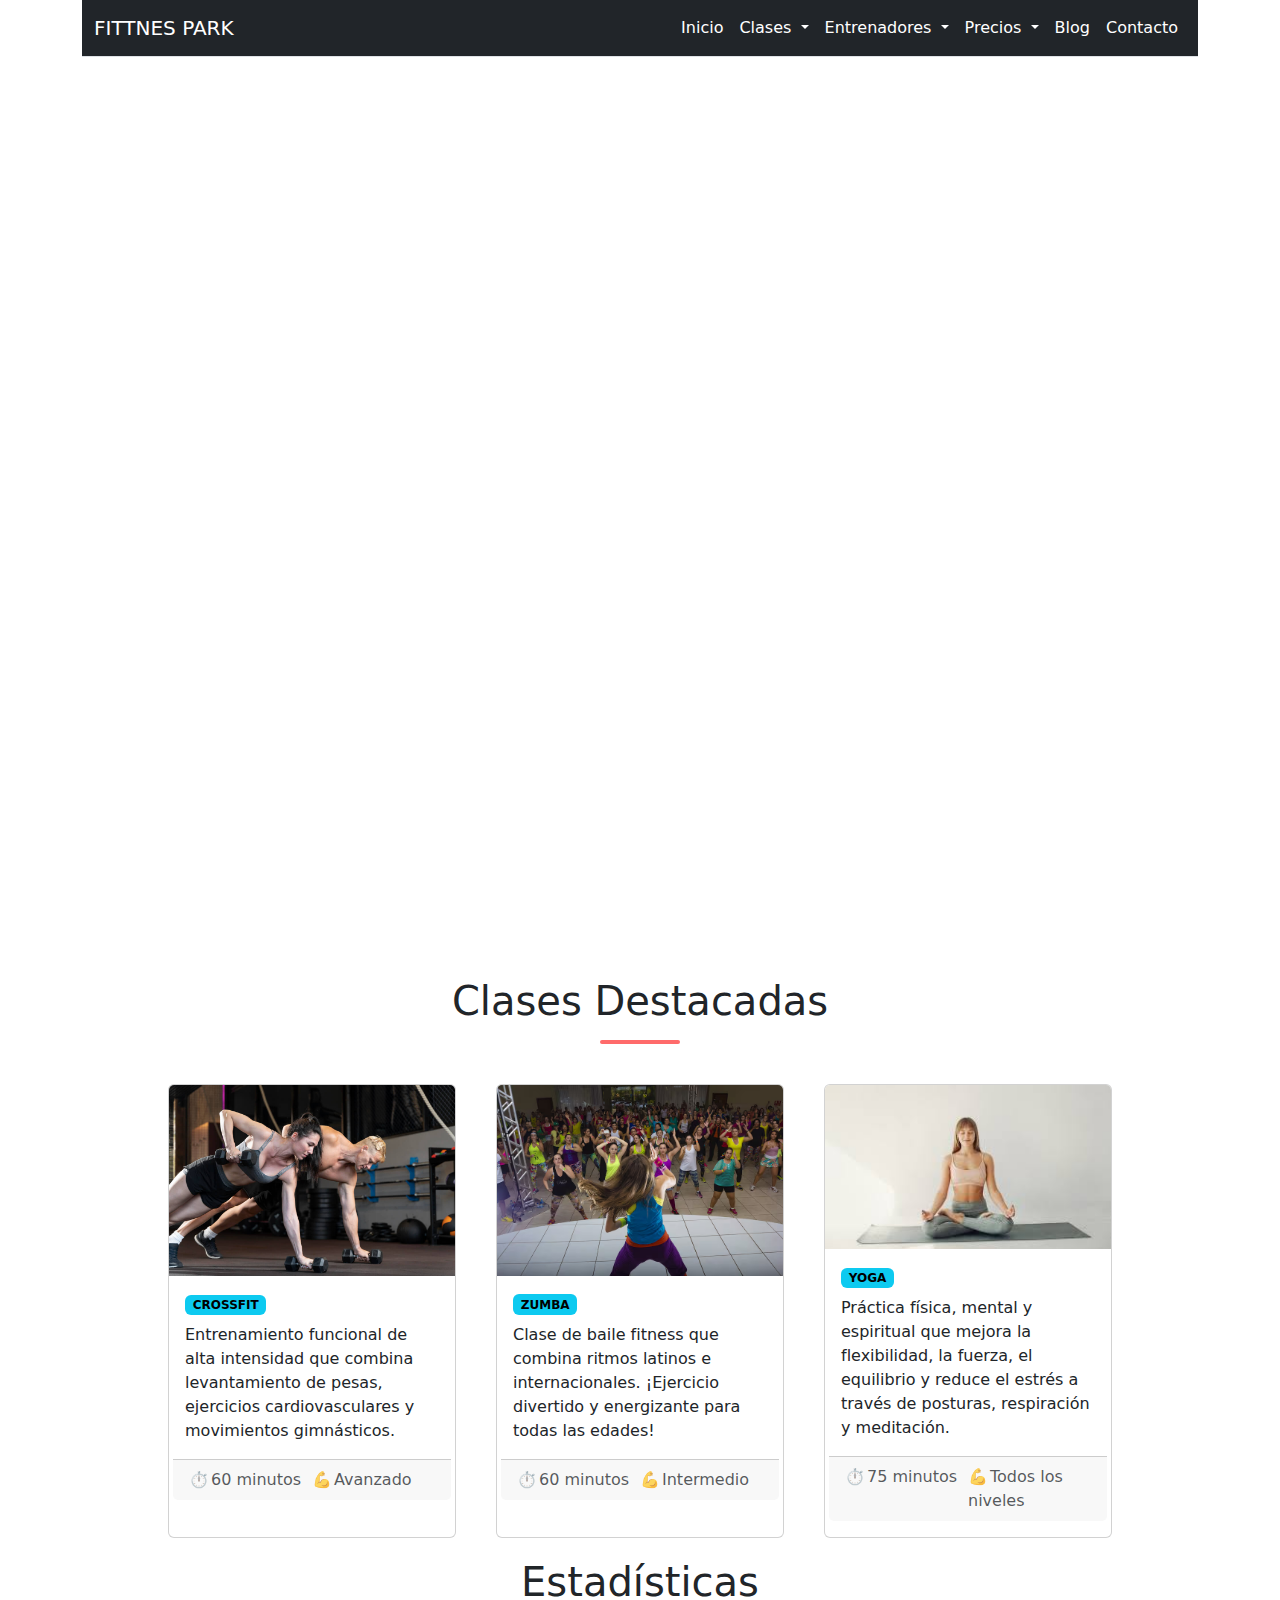
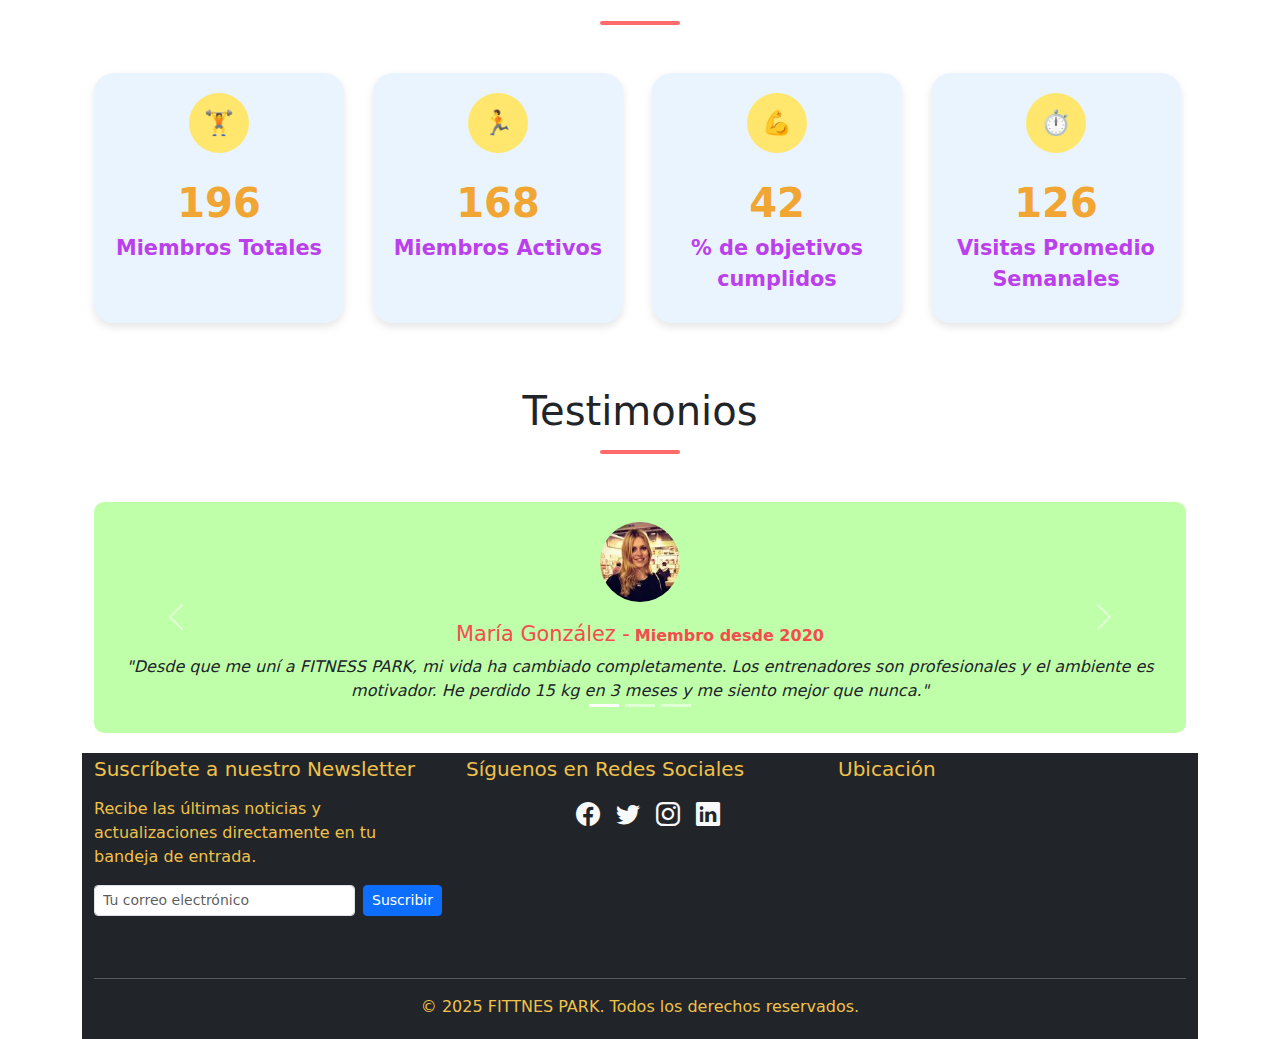
<file: index.html>
<!DOCTYPE html>
<html lang="es">

<head>
  <meta charset="UTF-8">
  <meta name="viewport" content="width=device-width, initial-scale=1.0">
  <link rel="stylesheet" href="css/bootstrap/bootstrap-icons.min.css">

  <link rel="stylesheet" href="css/bootstrap/bootstrap.min.css">
  <link rel="stylesheet" href="css/personalizado/header.css">
  <link rel="stylesheet" href="css/personalizado/footer.css">
  <link rel="stylesheet" href="css/personalizado/index.css">

  <title>index</title>
</head>

<body>
  <div class="container">

    <!--Menu y sub-menu-->
    <header>
      <nav class="navbar navbar-dark bg-dark border-bottom border-body navbar-expand-lg">
        <div class="container-fluid">
          <a class="navbar-brand col-5 col-lg-auto" href="index.html">FITTNES PARK</a>
          <button class="navbar-toggler" type="button" data-bs-toggle="collapse"
            data-bs-target="#navbarSupportedContent" aria-controls="navbarSupportedContent" aria-expanded="false"
            aria-label="Toggle navigation">
            <span class="navbar-toggler-icon"></span>
          </button>
          <div class="collapse navbar-collapse col-7" id="navbarSupportedContent">
            <ul class="navbar-nav ms-auto mb-2 mb-lg-0">
              <li class="nav-item">
                <a class="nav-link" aria-current="page" href="index.html">Inicio</a>
              </li>

              <li class="nav-item dropdown">
                <a class="nav-link dropdown-toggle" href="/pages/clases.html" role="button" aria-expanded="false">
                  Clases
                </a>
                <ul class="dropdown-menu">
                  <li>
                    <h6 class="dropdown-header">Clases</h6>
                  </li>
                  <li>
                    <hr class="dropdown-divider">
                  </li>
                  <li><a class="dropdown-item" href="#">Yoga</a></li>
                  <li><a class="dropdown-item" href="#">Pilates</a></li>
                  <li><a class="dropdown-item" href="#">CrossFit</a></li>
                  <li><a class="dropdown-item" href="#">Spinning</a></li>
                  <li><a class="dropdown-item" href="#">Zumba</a></li>
                  <li>
                    <hr class="dropdown-divider">
                  </li>
                  <li>
                    <h6 class="dropdown-header">Niveles</h6>
                  </li>
                  <li><a class="dropdown-item" href="#">Principiantes</a></li>
                  <li><a class="dropdown-item" href="#">Intermedios</a></li>
                  <li><a class="dropdown-item" href="#">Avanzados</a></li>
                  <li><a class="dropdown-item" href="#">Personalizado</a></li>
                </ul>
              </li>

              <li class="nav-item dropdown">
                <a class="nav-link dropdown-toggle" href="pages/entrenadores.html" role="button" aria-expanded="false">
                  Entrenadores
                </a>
                <ul class="dropdown-menu">
                  <li>
                    <h6 class="dropdown-header">Nuestro Equipo</h6>
                  </li>
                  <li>
                    <hr class="dropdown-divider">
                  </li>
                  <li><a class="dropdown-item" href="#">Todos los entrenadores</a></li>
                  <li><a class="dropdown-item" href="#">Especialistas en fuerza</a></li>
                  <li><a class="dropdown-item" href="#">Entrenadores cardiovasculares</a></li>
                  <li><a class="dropdown-item" href="#">Expertos en nutrición</a></li>
                  <li>
                    <hr class="dropdown-divider">
                  </li>
                  <li>
                    <h6 class="dropdown-header">Entrenamiento Personal</h6>
                  </li>
                  <li><a class="dropdown-item" href="#">Sesiones individuales</a></li>
                  <li><a class="dropdown-item" href="#">Planes a medida</a></li>
                  <li><a class="dropdown-item" href="#">Seguimiento online</a></li>
                  <li><a class="dropdown-item" href="#">Evaluación física</a></li>
                </ul>
              </li>

              <li class="nav-item dropdown">
                <a class="nav-link dropdown-toggle" href="pages/precios.html" role="button" aria-expanded="false">
                  Precios
                </a>
                <ul class="dropdown-menu">
                  <li>
                    <h6 class="dropdown-header">Membresías</h6>
                  </li>
                  <li>
                    <hr class="dropdown-divider">
                  </li>
                  <li><a class="dropdown-item" href="#">Básica</a></li>
                  <li><a class="dropdown-item" href="#">Estándar</a></li>
                  <li><a class="dropdown-item" href="#">Premium</a></li>
                </ul>
              </li>

              <li class="nav-item">
                <a class="nav-link" aria-current="page" href="pages/blog.html">Blog</a>
              </li>

              <li class="nav-item">
                <a class="nav-link" aria-current="page" href="pages/contacto.html">Contacto</a>
              </li>
            </ul>
          </div>
        </div>
      </nav>
    </header>

    <!--Seccion de hero-->
    <section class="hero">
      <!--Video de fondo-->
      <div id="video-background"></div>
      <!--Contenido del hero-->
      <div class="hero-content">
        <!--Titulo del hero-->
        <h1 id="hero-titulo">Supera tus límites</h1>
        <!--Parrafo del hero-->
        <p class="hero-parrafo">Únete a nuestra comunidad y transforma tu cuerpo y mente con nuestro programa de
          entrenamiento motivacional</p>
        <!--Boton del hero-->
        <a href="pages/precios.html" class="cta-button">Empieza hoy</a>
      </div>
    </section>

    <!--Seccion de clases destacadas-->
    <Section>
      <h1>Clases Destacadas</h1>
      <!--Card de las clases destacadas-->
      <div class="container">
        <div class="row row-cols-3 justify-content-center">
          <!--Card de la clase de crossfit-->
          <div class="card" style="width: 18rem;">
            <img src="img/clases/crossfit-2.jpg" class="card-img-top" alt="...">
            <div class="card-body">
              <h3 class="badge text-bg-info">CROSSFIT</h3>
              <p class="card-text">Entrenamiento funcional de alta intensidad que combina levantamiento de pesas,
                ejercicios cardiovasculares y movimientos gimnásticos.</p>
              <div class=" row card-footer text-body-secondary">
                <div class="col-6 class-col-time">
                  <span class="class-time">60 minutos</span>
                </div>
                <div class="col-6 class-col-difficulty">
                  <span class="class-difficulty">Avanzado</span>
                </div>

              </div>

            </div>

          </div>

          <!--Card de la clase de zumba-->
          <div class="card" style="width: 18rem;">
            <img src="img/blog/zumba.avif" class="card-img-top" alt="Clase de Zumba">
            <div class="card-body">
              <h3 class="badge text-bg-info">ZUMBA</h3>
              <p class="card-text">Clase de baile fitness que combina ritmos latinos e internacionales. ¡Ejercicio
                divertido y energizante para todas las edades!</p>
              <div class="row card-footer text-body-secondary">
                <div class="col-6 class-col-time">
                  <span class="class-time">60 minutos</span>
                </div>
                <div class="col-6 class-col-difficulty">
                  <span class="class-difficulty">Intermedio</span>
                </div>
              </div>
            </div>
          </div>

          <!--Card de la clase de yoga-->
          <div class="card" style="width: 18rem;">
            <img src="img/clases/yoga-1.jpeg" class="card-img-top" alt="Clase de Yoga">
            <div class="card-body">
              <h3 class="badge text-bg-info">YOGA</h3>
              <p class="card-text">Práctica física, mental y espiritual que mejora la flexibilidad, la fuerza, el
                equilibrio y reduce el estrés a través de posturas, respiración y meditación.</p>
              <div class="row card-footer text-body-secondary">
                <div class="col-6 class-col-time">
                  <span class="class-time">75 minutos</span>
                </div>
                <div class="col-6 class-col-difficulty">
                  <span class="class-difficulty">Todos los niveles</span>
                </div>
              </div>
            </div>
          </div>

        </div>


      </div>

    </Section>

    <!--Seccion de estadisticas-->
    <section>
      <h1>Estadísticas</h1>
      <div class="container mt-5 ">
        <div class="row row-cols-xl-4 row-cols-lg-3 row-cols-md-2 row-cols-sm-1 justify-content-center ">
          <!--Card de los miembros totales-->
          <div class="col-md-4 mb-4">
            <div class="stat-card">
              <div class="stat-icon">🏋️</div>
              <div id="total-members" class="stat-value">0</div>
              <div class="stat-label">Miembros Totales</div>
            </div>
          </div>
          <!--Card de los miembros activos-->
          <div class="col-md-4 mb-4">
            <div class="stat-card">
              <div class="stat-icon">🏃</div>
              <div id="active-members" class="stat-value">0</div>
              <div class="stat-label">Miembros Activos</div>
            </div>
          </div>
          <!--Card de los objetivos cumplidos-->
          <div class="col-md-4 mb-4">
            <div class="stat-card">
              <div class="stat-icon">💪</div>
              <div id="average-objetives" class="stat-value">0%</div>
              <div class="stat-label">% de objetivos cumplidos</div>
            </div>
          </div>
          <!--Card de las visitas promedio semanales-->
          <div class="col-md-4 mb-4">
            <div class="stat-card">
              <div class="stat-icon">⏱️</div>
              <div id="average-visits" class="stat-value">0</div>
              <div class="stat-label">Visitas Promedio Semanales</div>
            </div>
          </div>
        </div>
      </div>
    </section>

    <!--Seccion de Testimonios-->
    <section class="testimonios">
      <!--Titulo de la seccion de testimonios-->
      <h1>Testimonios</h1>
      <!--Contenedor de los testimonios-->
      <div class="container mt-5">
        <!--Carrousel de los testimonios-->
        <div id="carouselExampleIndicators" class="carousel slide">
          <!--Indicadores del carrousel-->
          <div class="carousel-indicators">
            <!--Boton del carrousel-->
            <button type="button" data-bs-target="#carouselExampleIndicators" data-bs-slide-to="0" class="active"
              aria-current="true" aria-label="Slide 1"></button>
            <button type="button" data-bs-target="#carouselExampleIndicators" data-bs-slide-to="1"
              aria-label="Slide 2"></button>
            <button type="button" data-bs-target="#carouselExampleIndicators" data-bs-slide-to="2"
              aria-label="Slide 3"></button>
          </div>
          <!--Contenedor de los testimonios-->
          <div class="carousel-inner">
            <!--Testimonio 1-->
            <div class="carousel-item active">
              <div class="testimonio-card">
                <img src="img/testimonio/maria-gonzalez.jpg" class="testimonio-imagen" alt="...">
                <div class="info-autor">
                  <h4>María González - </h4>
                  <h5>Miembro desde 2020</h5>
                </div>
                <p class="testimonio-texto">"Desde que me uní a FITNESS PARK, mi vida ha cambiado completamente. Los
                  entrenadores son profesionales y el
                  ambiente es motivador. He perdido 15 kg en 3 meses y me siento mejor que nunca."</p>

              </div>
            </div>
            <!--Testimonio 2-->
            <div class="carousel-item">
              <div class="testimonio-card">
                <img src="img/testimonio/carlos-mendoza.jpg" class="testimonio-imagen" alt="...">
                <div class="info-autor">
                  <h4>Carlos Mendoza - </h4>
                  <h5>Miembro desde 2022</h5>
                </div>

                <p class="testimonio-texto">"El mejor gimnasio al que he asistido. Las instalaciones son modernas y
                  limpias, y la variedad de clases es
                  impresionante. El entrenamiento personalizado me ayudó a superar mi meseta."</p>

              </div>
            </div>
            <!--Testimonio 3-->
            <div class="carousel-item">
              <div class="testimonio-card">
                <img src="img/testimonio/ana-rodriguez.jpg" class="testimonio-imagen" alt="...">
                <div class="info-autor">
                  <h4>Ana Rodríguez - </h4>
                  <h5>Miembro desde 2024</h5>
                </div>
                <p class="testimonio-texto"> "Increíble comunidad fitness. No solo es un lugar para ejercitarse, sino
                  para crecer personalmente. Los
                  talleres de nutrición fueron un plus que no encontré en otros gimnasios."</p>

              </div>
            </div>
          </div>
          <!--Boton del carrousel-->
          <button class="carousel-control-prev" type="button" data-bs-target="#carouselExampleIndicators"
            data-bs-slide="prev">
            <span class="carousel-control-prev-icon" aria-hidden="true"></span>
            <span class="visually-hidden">Previous</span>
          </button>
          <!--Boton del carrousel-->
          <button class="carousel-control-next" type="button" data-bs-target="#carouselExampleIndicators"
            data-bs-slide="next">
            <span class="carousel-control-next-icon" aria-hidden="true"></span>
            <span class="visually-hidden">Next</span>
          </button>
        </div>

      </div>

    </section>

    <!--Footer de la pagina web-->
    <footer class="bg-dark texto-footer py-1">
      <div class="container">
        <div class="row">
          <div class="col-md-4">
            <h5 class="mb-3">Suscríbete a nuestro Newsletter</h5>
            <p>Recibe las últimas noticias y actualizaciones directamente en tu bandeja de entrada.</p>


            <form id="newsletterForm" class="d-flex">
              <input type="email" class="form-control form-control-sm me-2" placeholder="Tu correo electrónico"
                required>
              <button type="submit" class="btn btn-primary btn-sm">Suscribir</button>
              <div id="spinner-container" class="ms-2" style="display: none;">
                <div class="spinner-border spinner-border-sm text-light" role="status">
                  <span class="visually-hidden">Cargando...</span>
                </div>
              </div>
              <div id="mensaje-suscripcion" class="ms-2 text-success" style="display: none;">
                ¡Suscripción exitosa!
              </div>
            </form>
          </div>
          <div class="col-md-4">
            <h5 class="mb-3">Síguenos en Redes Sociales</h5>
            <ul class="list-unstyled d-flex justify-content-center">
              <li class="ms-3"><a class="link-light" href="#"><i class="bi bi-facebook fs-4"></i></a></li>
              <li class="ms-3"><a class="link-light" href="#"><i class="bi bi-twitter fs-4"></i></a></li>
              <li class="ms-3"><a class="link-light" href="#"><i class="bi bi-instagram fs-4"></i></a></li>
              <li class="ms-3"><a class="link-light" href="#"><i class="bi bi-linkedin fs-4"></i></a></li>
            </ul>
          </div>
          <div class="col-md-4">
            <h5 class="mb-3">Ubicación</h5>
            <iframe class="mapa"
              src="https://www.google.com/maps/embed?pb=!1m18!1m12!1m3!1d1641.2043152548918!2d-58.78885506142281!3d-34.644381793234935!2m3!1f0!2f0!3f0!3m2!1i1024!2i768!4f13.1!3m3!1m2!1s0x95bc9525fcbe8dd3%3A0xcc8ca2fdcd2a9b41!2sFitness%20Park%20Gym!5e0!3m2!1ses!2sar!4v1743893452495!5m2!1ses!2sar"
              allowfullscreen="" loading="lazy" referrerpolicy="no-referrer-when-downgrade"></iframe>
          </div>
        </div>
        <hr class="text-light mt-4">
        <div class="row">
          <div class="col-md-12 text-center">
            <p>&copy; 2025 FITTNES PARK. Todos los derechos reservados.</p>
          </div>
        </div>
      </div>
    </footer>

  </div>

  <script src="js/bootstrap/bootstrap.bundle.min.js"></script>
  <script src="js/bootstrap/bootstrap.min.js"></script>

  <script src="js/jquery/jquery-3.7.1.min.js"></script>
  <script src="js/jquery/personalizado/desplegar-menu.js"> </script>
  <script src="js/jquery/personalizado/carousel-testimonio.js"></script>

  <script src="js/jquery/personalizado/spinner-newsletter.js"></script>
  <script src="js/jquery/personalizado/constador-estadisticas.js"></script>
  <script src="js/jquery/personalizado/video.js"></script>
</body>

</html>
</file>
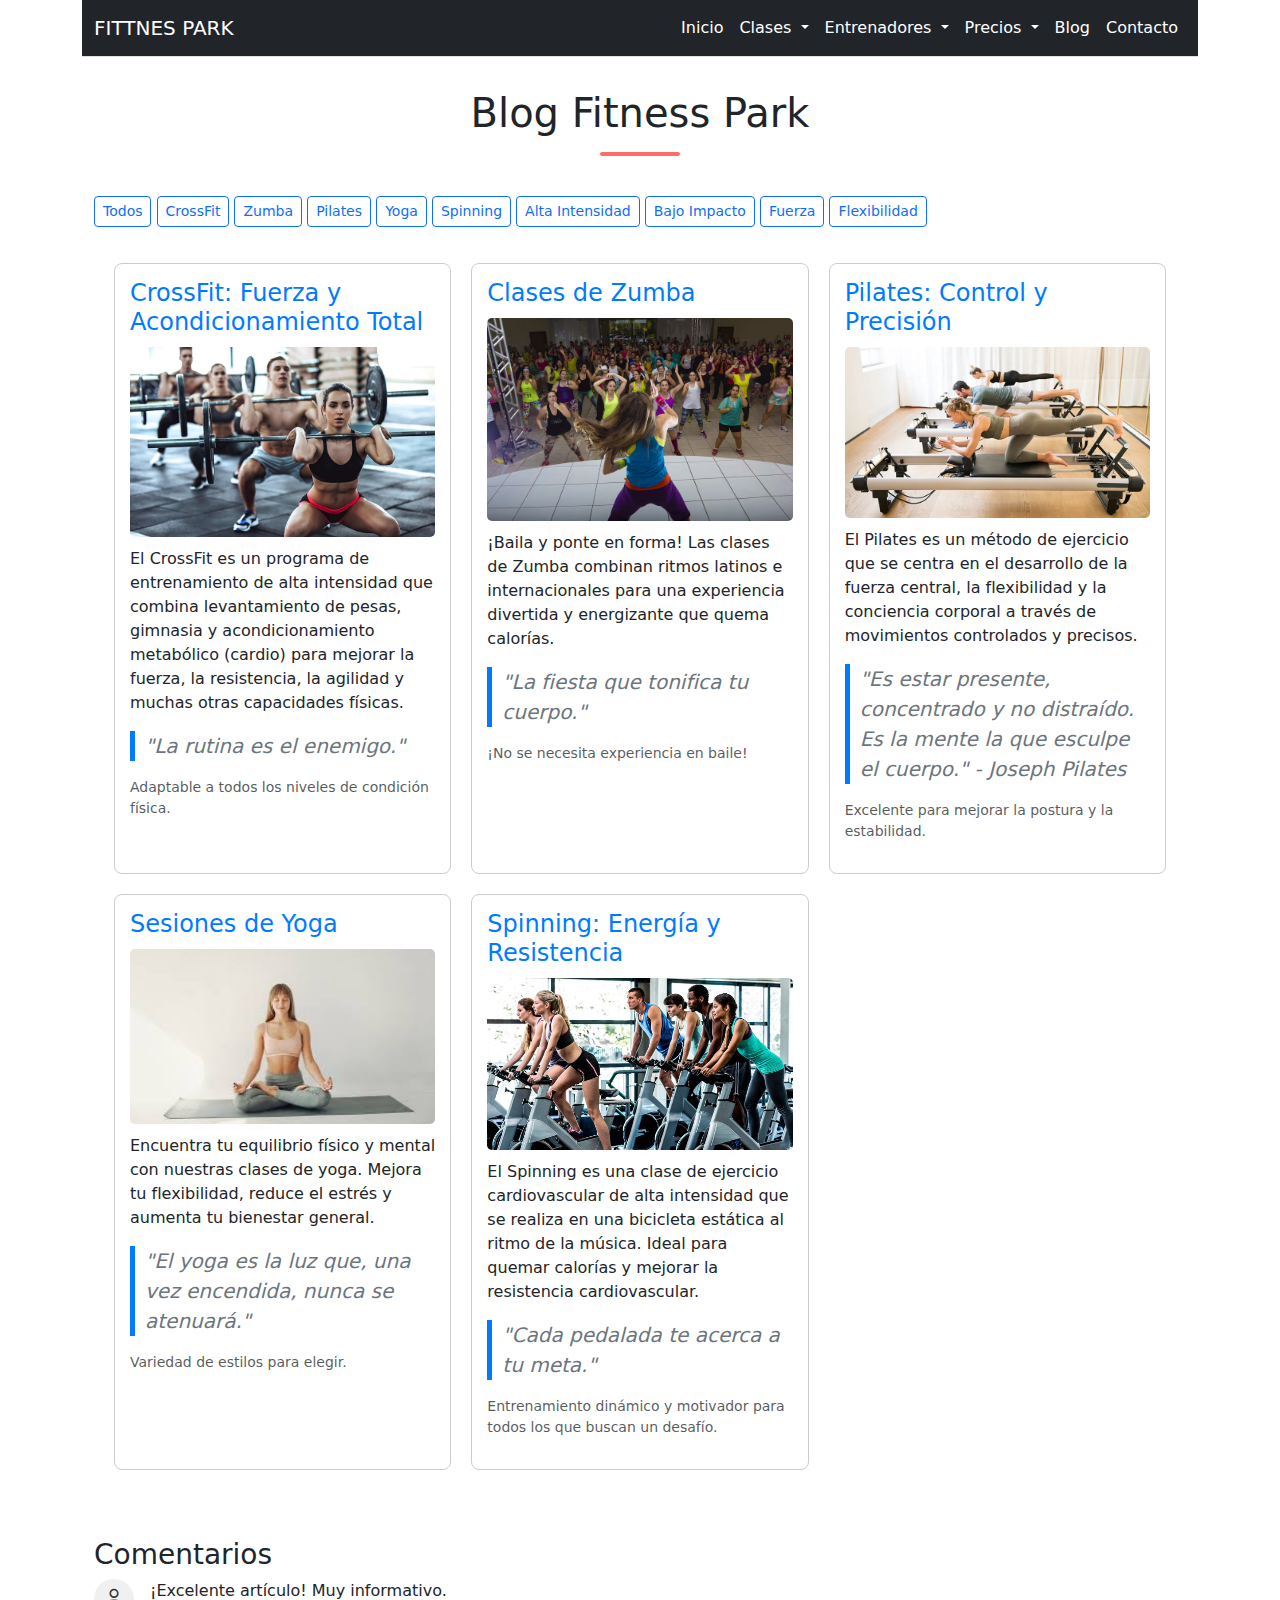
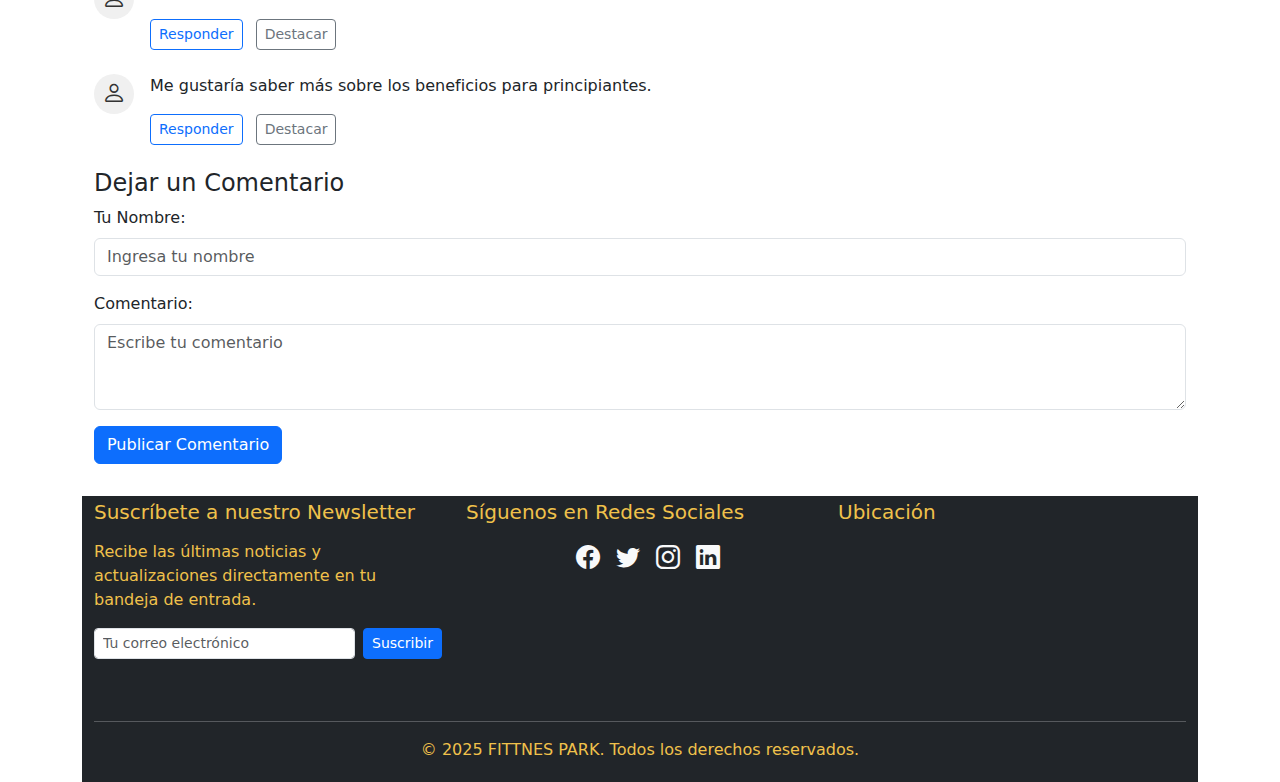
<file: pages/blog.html>
<!DOCTYPE html>
<html lang="es">

<head>
  <meta charset="UTF-8">
  <meta name="viewport" content="width=device-width, initial-scale=1.0">
  <link rel="stylesheet" href="../css/bootstrap/bootstrap.min.css">
  <link rel="stylesheet" href="../css/bootstrap/bootstrap-icons.min.css">
  <link rel="stylesheet" href="../css/personalizado/header.css">
  <link rel="stylesheet" href="../css/personalizado/footer.css">
  <link rel="stylesheet" href="../css/personalizado/blog.css">
  <title>Blog</title>
</head>

<body>

  <div class="container">
    <!--Menu y sub-menu-->
    <header>
      <nav class="navbar navbar-dark bg-dark border-bottom border-body navbar-expand-lg">
        <div class="container-fluid">
          <a class="navbar-brand col-5 col-lg-auto" href="../index.html">FITTNES PARK</a>
          <button class="navbar-toggler" type="button" data-bs-toggle="collapse"
            data-bs-target="#navbarSupportedContent" aria-controls="navbarSupportedContent" aria-expanded="false"
            aria-label="Toggle navigation">
            <span class="navbar-toggler-icon"></span>
          </button>
          <div class="collapse navbar-collapse col-7" id="navbarSupportedContent">
            <ul class="navbar-nav ms-auto mb-2 mb-lg-0">
              <li class="nav-item">
                <a class="nav-link" aria-current="page" href="../index.html">Inicio</a>
              </li>

              <li class="nav-item dropdown">
                <a class="nav-link dropdown-toggle" aria-current="page" href="clases.html" role="button"
                  aria-expanded="true">
                  Clases
                </a>
                <ul class="dropdown-menu">
                  <li>
                    <h6 class="dropdown-header">Clases</h6>
                  </li>
                  <li>
                    <hr class="dropdown-divider">
                  </li>
                  <li><a class="dropdown-item" href="#">Yoga</a></li>
                  <li><a class="dropdown-item" href="#">Pilates</a></li>
                  <li><a class="dropdown-item" href="#">CrossFit</a></li>
                  <li><a class="dropdown-item" href="#">Spinning</a></li>
                  <li><a class="dropdown-item" href="#">Zumba</a></li>
                  <li>
                    <hr class="dropdown-divider">
                  </li>
                  <li>
                    <h6 class="dropdown-header">Niveles</h6>
                  </li>
                  <li><a class="dropdown-item" href="#">Principiantes</a></li>
                  <li><a class="dropdown-item" href="#">Intermedios</a></li>
                  <li><a class="dropdown-item" href="#">Avanzados</a></li>
                  <li><a class="dropdown-item" href="#">Personalizado</a></li>
                </ul>
              </li>

              <li class="nav-item dropdown">
                <a class="nav-link dropdown-toggle" href="entrenadores.html" role="button" aria-expanded="false">
                  Entrenadores
                </a>
                <ul class="dropdown-menu">
                  <li>
                    <h6 class="dropdown-header">Nuestro Equipo</h6>
                  </li>
                  <li>
                    <hr class="dropdown-divider">
                  </li>
                  <li><a class="dropdown-item" href="#">Todos los entrenadores</a></li>
                  <li><a class="dropdown-item" href="#">Especialistas en fuerza</a></li>
                  <li><a class="dropdown-item" href="#">Entrenadores cardiovasculares</a></li>
                  <li><a class="dropdown-item" href="#">Expertos en nutrición</a></li>
                  <li>
                    <hr class="dropdown-divider">
                  </li>
                  <li>
                    <h6 class="dropdown-header">Entrenamiento Personal</h6>
                  </li>
                  <li><a class="dropdown-item" href="#">Sesiones individuales</a></li>
                  <li><a class="dropdown-item" href="#">Planes a medida</a></li>
                  <li><a class="dropdown-item" href="#">Seguimiento online</a></li>
                  <li><a class="dropdown-item" href="#">Evaluación física</a></li>
                </ul>
              </li>

              <li class="nav-item dropdown">
                <a class="nav-link dropdown-toggle" href="precios.html" role="button" aria-expanded="false">
                  Precios
                </a>
                <ul class="dropdown-menu">
                  <li>
                    <h6 class="dropdown-header">Membresías</h6>
                  </li>
                  <li>
                    <hr class="dropdown-divider">
                  </li>
                  <li><a class="dropdown-item" href="#">Básica</a></li>
                  <li><a class="dropdown-item" href="#">Estándar</a></li>
                  <li><a class="dropdown-item" href="#">Premium</a></li>
                </ul>
              </li>

              <li class="nav-item">
                <a class="nav-link" aria-current="page" href="blog.html">Blog</a>
              </li>

              <li class="nav-item">
                <a class="nav-link" aria-current="page" href="contacto.html">Contacto</a>
              </li>
            </ul>
          </div>
        </div>
      </nav>
    </header>

    <!--Contenido del blog-->
    <div class="container seccion-blog">
      <h1>Blog Fitness Park</h1>
      <!--Botones de filtrado-->
      <div class="mb-3">
        <button class="btn btn-outline-primary btn-sm filter-button" data-filter="all">Todos</button>
        <button class="btn btn-outline-primary btn-sm filter-button" data-filter="crossfit">CrossFit</button>
        <button class="btn btn-outline-primary btn-sm filter-button" data-filter="zumba">Zumba</button>
        <button class="btn btn-outline-primary btn-sm filter-button" data-filter="pilates">Pilates</button>
        <button class="btn btn-outline-primary btn-sm filter-button" data-filter="yoga">Yoga</button>
        <button class="btn btn-outline-primary btn-sm filter-button" data-filter="spinning">Spinning</button>
        <button class="btn btn-outline-primary btn-sm filter-button" data-filter="alta-intensidad">Alta
          Intensidad</button>
        <button class="btn btn-outline-primary btn-sm filter-button" data-filter="bajo-impacto">Bajo Impacto</button>
        <button class="btn btn-outline-primary btn-sm filter-button" data-filter="fuerza">Fuerza</button>
        <button class="btn btn-outline-primary btn-sm filter-button" data-filter="flexibilidad">Flexibilidad</button>
      </div>
      <!--Contenido del blog-->
      <main class="grid-container">
        <!--Articulo 1-->
        <article class="article" data-tags="crossfit alta-intensidad fuerza">
          <h2 class="article-title">CrossFit: Fuerza y Acondicionamiento Total</h2>
          <img src="../img/blog/crossfit.webp" alt="CrossFit" class="article-image">
          <p class="card-text">El CrossFit es un programa de entrenamiento de alta intensidad que combina
            levantamiento de pesas, gimnasia y acondicionamiento metabólico (cardio) para mejorar la fuerza, la
            resistencia, la agilidad y muchas otras capacidades físicas.</p>
          <blockquote class="blockquote">"La rutina es el enemigo."</blockquote>
          <p class="text-muted small">Adaptable a todos los niveles de condición física.</p>
        </article>
        <!--Articulo 2-->
        <article class="article" data-tags="zumba alta-intensidad">
          <h2 class="article-title">Clases de Zumba</h2>
          <img src="../img/blog/zumba.avif" alt="Clases de Zumba" class="article-image">
          <p class="card-text">¡Baila y ponte en forma! Las clases de Zumba combinan ritmos latinos e internacionales
            para una experiencia divertida y energizante que quema calorías.</p>
          <blockquote class="blockquote">"La fiesta que tonifica tu cuerpo."</blockquote>
          <p class="text-muted small">¡No se necesita experiencia en baile!</p>
        </article>
        <!--Articulo 3-->
        <article class="article" data-tags="pilates bajo-impacto fuerza flexibilidad">
          <h2 class="article-title">Pilates: Control y Precisión</h2>
          <img src="../img/blog/pilates.webp" alt="Pilates" class="article-image">
          <p class="card-text">El Pilates es un método de ejercicio que se centra en el desarrollo de la fuerza
            central, la flexibilidad y la conciencia corporal a través de movimientos controlados y precisos.</p>
          <blockquote class="blockquote">"Es estar presente, concentrado y no distraído. Es la mente la que esculpe el
            cuerpo." - Joseph Pilates</blockquote>
          <p class="text-muted small">Excelente para mejorar la postura y la estabilidad.</p>
        </article>
        <!--Articulo 4-->
        <article class="article" data-tags="yoga bajo-impacto flexibilidad">
          <h2 class="article-title">Sesiones de Yoga</h2>
          <img src="../img/clases/yoga-1.jpeg" alt="Sesiones de Yoga" class="article-image">
          <p class="card-text">Encuentra tu equilibrio físico y mental con nuestras clases de yoga. Mejora tu
            flexibilidad, reduce el estrés y aumenta tu bienestar general.</p>
          <blockquote class="blockquote">"El yoga es la luz que, una vez encendida, nunca se atenuará."</blockquote>
          <p class="text-muted small">Variedad de estilos para elegir.</p>
        </article>
        <!--Articulo 5-->
        <article class="article" data-tags="spinning alta-intensidad">
          <h2 class="article-title">Spinning: Energía y Resistencia</h2>
          <img src="../img/clases/spinning-1.jpg" alt="Spinning" class="article-image">
          <p class="card-text">El Spinning es una clase de ejercicio cardiovascular de alta intensidad que se realiza
            en una bicicleta estática al ritmo de la música. Ideal para quemar calorías y mejorar la resistencia
            cardiovascular.</p>
          <blockquote class="blockquote">"Cada pedalada te acerca a tu meta."</blockquote>
          <p class="text-muted small">Entrenamiento dinámico y motivador para todos los que buscan un desafío.</p>
        </article>
      </main>

      <!--Comentarios-->

      <div class="mt-5">
        <h3>Comentarios</h3>
        <div id="comments-container">
          <!--Comentario 1-->
          <div class="comment">
            <div class="avatar"><i class="bi bi-person"></i></div>
            <div class="comment-body">
              <p class="comment-text">¡Excelente artículo! Muy informativo.</p>
              <div class="comment-actions">
                <button class="btn btn-sm btn-outline-primary reply-btn">Responder</button>
                <button class="btn btn-sm btn-outline-secondary highlight-btn">Destacar</button>
              </div>
              <div class="replies-container">
              </div>
            </div>
          </div>
          <!--Comentario 2-->
          <div class="comment">
            <div class="avatar"><i class="bi bi-person"></i></div>
            <div class="comment-body">
              <p class="comment-text">Me gustaría saber más sobre los beneficios para principiantes.</p>
              <div class="comment-actions">
                <button class="btn btn-sm btn-outline-primary reply-btn">Responder</button>
                <button class="btn btn-sm btn-outline-secondary highlight-btn">Destacar</button>
              </div>
              <div class="replies-container">
              </div>
            </div>
          </div>
        </div>
        <!--Formulario de comentario-->
        <h4 class="mt-3">Dejar un Comentario</h4>
        <form id="new-comment-form">
          <div class="mb-3">
            <label for="comment-author" class="form-label">Tu Nombre:</label>
            <input type="text" class="form-control" id="comment-author" placeholder="Ingresa tu nombre">
          </div>
          <div class="mb-3">
            <label for="comment-text" class="form-label">Comentario:</label>
            <textarea class="form-control" id="comment-text" rows="3" placeholder="Escribe tu comentario"></textarea>
          </div>
          <button type="submit" class="btn btn-primary">Publicar Comentario</button>
        </form>
      </div>
    </div>


    <!--Footer de la pagina web-->
    <footer class="bg-dark texto-footer py-1">
      <div class="container">
        <div class="row">
          <div class="col-md-4">
            <h5 class="mb-3">Suscríbete a nuestro Newsletter</h5>
            <p>Recibe las últimas noticias y actualizaciones directamente en tu bandeja de entrada.</p>


            <form id="newsletterForm" class="d-flex">
              <input type="email" class="form-control form-control-sm me-2" placeholder="Tu correo electrónico"
                required>
              <button type="submit" class="btn btn-primary btn-sm">Suscribir</button>
              <div id="spinner-container" class="ms-2" style="display: none;">
                <div class="spinner-border spinner-border-sm text-light" role="status">
                  <span class="visually-hidden">Cargando...</span>
                </div>
              </div>
              <div id="mensaje-suscripcion" class="ms-2 text-success" style="display: none;">
                ¡Suscripción exitosa!
              </div>
            </form>
          </div>
          <div class="col-md-4">
            <h5 class="mb-3">Síguenos en Redes Sociales</h5>
            <ul class="list-unstyled d-flex justify-content-center">
              <li class="ms-3"><a class="link-light" href="#"><i class="bi bi-facebook fs-4"></i></a></li>
              <li class="ms-3"><a class="link-light" href="#"><i class="bi bi-twitter fs-4"></i></a></li>
              <li class="ms-3"><a class="link-light" href="#"><i class="bi bi-instagram fs-4"></i></a></li>
              <li class="ms-3"><a class="link-light" href="#"><i class="bi bi-linkedin fs-4"></i></a></li>
            </ul>
          </div>
          <div class="col-md-4">
            <h5 class="mb-3">Ubicación</h5>
            <iframe
              src="https://www.google.com/maps/embed?pb=!1m18!1m12!1m3!1d1641.2043152548918!2d-58.78885506142281!3d-34.644381793234935!2m3!1f0!2f0!3f0!3m2!1i1024!2i768!4f13.1!3m3!1m2!1s0x95bc9525fcbe8dd3%3A0xcc8ca2fdcd2a9b41!2sFitness%20Park%20Gym!5e0!3m2!1ses!2sar!4v1743893452495!5m2!1ses!2sar"
              allowfullscreen="" loading="lazy" referrerpolicy="no-referrer-when-downgrade"></iframe>
          </div>
        </div>
        <hr class="text-light mt-4">
        <div class="row">
          <div class="col-md-12 text-center">
            <p>&copy; 2025 FITTNES PARK. Todos los derechos reservados.</p>
          </div>
        </div>
      </div>
    </footer>
  </div>



  <script src="../js/bootstrap/bootstrap.min.js"></script>
  <script src="../js/bootstrap/bootstrap.bundle.min.js"></script>
  <script src="../js/jquery/jquery-3.7.1.min.js"></script>
  <script src="../js/jquery/personalizado/desplegar-menu.js"> </script>
  <script src="../js/jquery/personalizado/spinner-newsletter.js"></script>
  <script src="../js/jquery/personalizado/filtrar-articulos-tag.js"></script>
  <script src="../js/jquery/personalizado/comentario.js"></script>
</body>

</html>
</file>
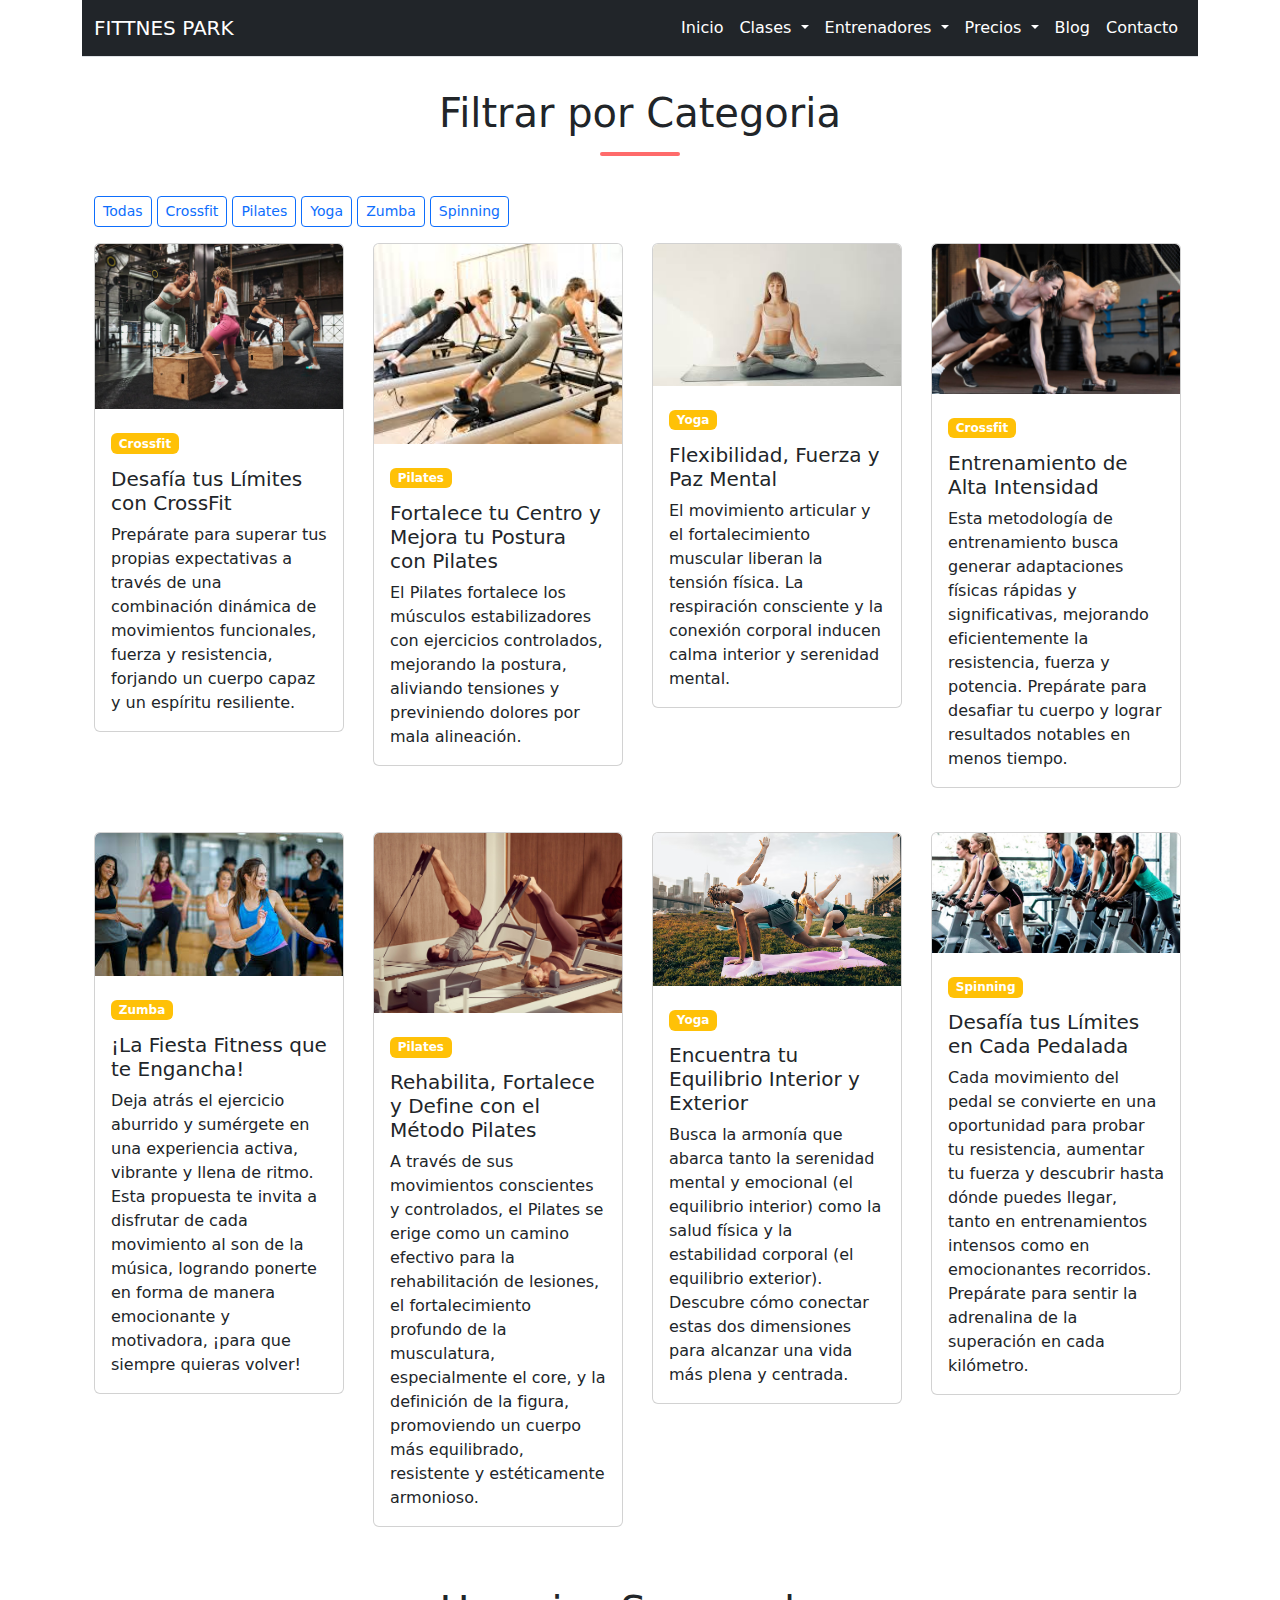
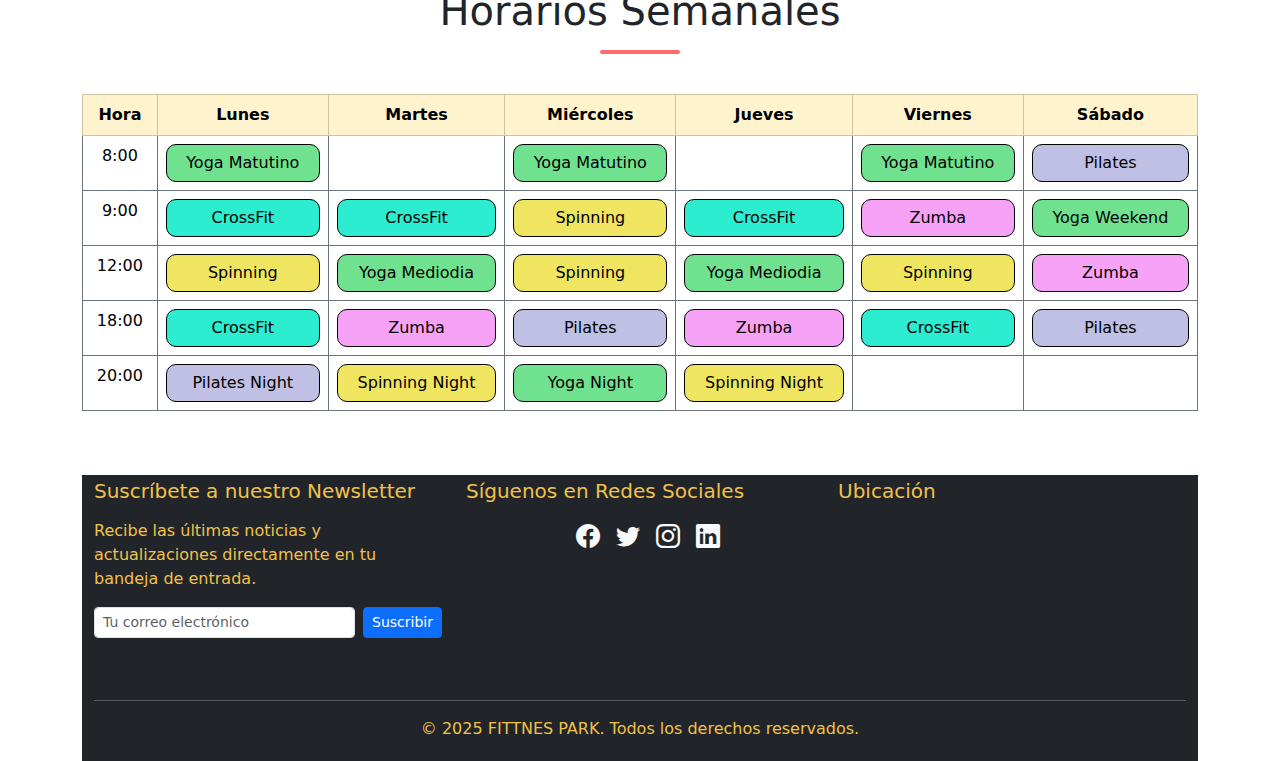
<file: pages/clases.html>
<!DOCTYPE html>
<html lang="es">

<head>
  <meta charset="UTF-8">
  <meta name="viewport" content="width=device-width, initial-scale=1.0">
  <link rel="stylesheet" href="../css/bootstrap/bootstrap.min.css">
  <link rel="stylesheet" href="../css/bootstrap/bootstrap-icons.min.css">
  <link rel="stylesheet" href="../css/personalizado/header.css">
  <link rel="stylesheet" href="../css/personalizado/footer.css">
  <link rel="stylesheet" href="../css/personalizado/clases.css">
  <title>Clases</title>
</head>

<body>

  <div class="container">
    <!--Menu y sub-menu-->
    <header>
      <nav class="navbar navbar-dark bg-dark border-bottom border-body navbar-expand-lg">
        <div class="container-fluid">
          <a class="navbar-brand col-5 col-lg-auto" href="../index.html">FITTNES PARK</a>
          <button class="navbar-toggler" type="button" data-bs-toggle="collapse"
            data-bs-target="#navbarSupportedContent" aria-controls="navbarSupportedContent" aria-expanded="false"
            aria-label="Toggle navigation">
            <span class="navbar-toggler-icon"></span>
          </button>
          <div class="collapse navbar-collapse col-7" id="navbarSupportedContent">
            <ul class="navbar-nav ms-auto mb-2 mb-lg-0">
              <li class="nav-item">
                <a class="nav-link" aria-current="page" href="../index.html">Inicio</a>
              </li>

              <li class="nav-item dropdown">
                <a class="nav-link dropdown-toggle" aria-current="page" href="clases.html" role="button"
                  aria-expanded="true">
                  Clases
                </a>
                <ul class="dropdown-menu">
                  <li>
                    <h6 class="dropdown-header">Clases</h6>
                  </li>
                  <li>
                    <hr class="dropdown-divider">
                  </li>
                  <li><a class="dropdown-item" href="#">Yoga</a></li>
                  <li><a class="dropdown-item" href="#">Pilates</a></li>
                  <li><a class="dropdown-item" href="#">CrossFit</a></li>
                  <li><a class="dropdown-item" href="#">Spinning</a></li>
                  <li><a class="dropdown-item" href="#">Zumba</a></li>
                  <li>
                    <hr class="dropdown-divider">
                  </li>
                  <li>
                    <h6 class="dropdown-header">Niveles</h6>
                  </li>
                  <li><a class="dropdown-item" href="#">Principiantes</a></li>
                  <li><a class="dropdown-item" href="#">Intermedios</a></li>
                  <li><a class="dropdown-item" href="#">Avanzados</a></li>
                  <li><a class="dropdown-item" href="#">Personalizado</a></li>
                </ul>
              </li>

              <li class="nav-item dropdown">
                <a class="nav-link dropdown-toggle" href="entrenadores.html" role="button" aria-expanded="false">
                  Entrenadores
                </a>
                <ul class="dropdown-menu">
                  <li>
                    <h6 class="dropdown-header">Nuestro Equipo</h6>
                  </li>
                  <li>
                    <hr class="dropdown-divider">
                  </li>
                  <li><a class="dropdown-item" href="#">Todos los entrenadores</a></li>
                  <li><a class="dropdown-item" href="#">Especialistas en fuerza</a></li>
                  <li><a class="dropdown-item" href="#">Entrenadores cardiovasculares</a></li>
                  <li><a class="dropdown-item" href="#">Expertos en nutrición</a></li>
                  <li>
                    <hr class="dropdown-divider">
                  </li>
                  <li>
                    <h6 class="dropdown-header">Entrenamiento Personal</h6>
                  </li>
                  <li><a class="dropdown-item" href="#">Sesiones individuales</a></li>
                  <li><a class="dropdown-item" href="#">Planes a medida</a></li>
                  <li><a class="dropdown-item" href="#">Seguimiento online</a></li>
                  <li><a class="dropdown-item" href="#">Evaluación física</a></li>
                </ul>
              </li>

              <li class="nav-item dropdown">
                <a class="nav-link dropdown-toggle" href="precios.html" role="button" aria-expanded="false">
                  Precios
                </a>
                <ul class="dropdown-menu">
                  <li>
                    <h6 class="dropdown-header">Membresías</h6>
                  </li>
                  <li>
                    <hr class="dropdown-divider">
                  </li>
                  <li><a class="dropdown-item" href="#">Básica</a></li>
                  <li><a class="dropdown-item" href="#">Estándar</a></li>
                  <li><a class="dropdown-item" href="#">Premium</a></li>
                </ul>
              </li>

              <li class="nav-item">
                <a class="nav-link" aria-current="page" href="blog.html">Blog</a>
              </li>

              <li class="nav-item">
                <a class="nav-link" aria-current="page" href="contacto.html">Contacto</a>
              </li>
            </ul>
          </div>
        </div>
      </nav>
    </header>

    <!--Seccion de clases  -->
    <section class="galeria-clases">
      <h1>Filtrar por Categoria</h1>
      <div class="container">
        <div class="filter-buttons mb-3">
          <button class="btn btn-outline-primary btn-sm filter-button" data-filter="all">Todas</button>
          <button class="btn btn-outline-primary btn-sm filter-button" data-filter="Crossfit">Crossfit</button>
          <button class="btn btn-outline-primary btn-sm filter-button" data-filter="Pilates">Pilates</button>
          <button class="btn btn-outline-primary btn-sm filter-button" data-filter="Yoga">Yoga</button>
          <button class="btn btn-outline-primary btn-sm filter-button" data-filter="Zumba">Zumba</button>
          <button class="btn btn-outline-primary btn-sm filter-button" data-filter="Spinning">Spinning</button>
        </div>
        <!--Contenedor de las clases-->
        <div class="masonry-grid row row-cols-1 row-cols-sm-2 row-cols-md-3 row-cols-lg-4 g-4">
          <!--Card de la clase de crossfit-->
          <div class="col item" data-category="Crossfit">
            <div class="card card-masonry item-with-overlay">
              <div class="card-image-wrapper">
                <img src="../img/clases/crossfit-1.webp" class="card-img-top" alt="Imagen 1">
                <div class="card-body">
                  <span class="badge bg-warning">Crossfit</span>
                  <h5 class="card-title">Desafía tus Límites con CrossFit</h5>
                  <p class="card-text">Prepárate para superar tus propias expectativas a través de una combinación
                    dinámica de movimientos funcionales, fuerza y resistencia, forjando un cuerpo capaz y un espíritu
                    resiliente.</p>
                </div>
              </div>
              <div class="overlay">
                <p>Nivel: Todos</p>
                <p>Duración: 45 min</p>
                <p>Quema hasta 500 calorías con música motivadora.</p>
              </div>
            </div>
          </div>
          <!--Card de la clase de pilates-->
          <div class="col item" data-category="Pilates">
            <div class="card card-masonry item-with-overlay">
              <div class="card-image-wrapper">
                <img src="../img/clases/pilates-1.jpeg" class="card-img-top" alt="Imagen 2"
                  style="height: 200px; object-fit: cover;">
                <div class="card-body">
                  <span class="badge bg-warning">Pilates</span>

                  <h5 class="card-title">Fortalece tu Centro y Mejora tu Postura con Pilates</h5>
                  <p class="card-text">El Pilates fortalece los músculos estabilizadores con ejercicios controlados,
                    mejorando la postura, aliviando tensiones y previniendo dolores por mala alineación.</p>
                </div>
              </div>
              <div class="overlay">
                <p>Nivel: Avanzado</p>
                <p>Duración: 60 min</p>
                <p>Ejercicios de alta intensidad para fortalecer el core.</p>
              </div>
            </div>
          </div>
          <!--Card de la clase de yoga-->
          <div class="col item" data-category="Yoga">
            <div class="card card-masonry item-with-overlay">
              <div class="card-image-wrapper">
                <img src="../img/clases/yoga-1.jpeg" class="card-img-top" alt="Imagen 3">
                <div class="card-body">
                  <span class="badge bg-warning">Yoga</span>

                  <h5 class="card-title">Flexibilidad, Fuerza y Paz Mental</h5>
                  <p class="card-text">El movimiento articular y el fortalecimiento muscular liberan la tensión física.
                    La respiración consciente y la conexión corporal inducen calma interior y serenidad mental.</p>
                </div>
              </div>
              <div class="overlay">
                <p>Nivel: Principiante</p>
                <p>Duración: 75 min</p>
                <p>Clase suave para conectar cuerpo y mente.</p>
              </div>
            </div>
          </div>
          <!--Card de la clase de crossfit-->
          <div class="col item" data-category="Crossfit">
            <div class="card card-masonry item-with-overlay">
              <div class="card-image-wrapper">
                <img src="../img/clases/crossfit-2.jpg" class="card-img-top" alt="Imagen 4"
                  style="height: 150px; object-fit: cover;">
                <div class="card-body">
                  <span class="badge bg-warning">Crossfit</span>

                  <h5 class="card-title">Entrenamiento de Alta Intensidad</h5>
                  <p class="card-text">Esta metodología de entrenamiento busca generar adaptaciones físicas rápidas y
                    significativas, mejorando eficientemente la resistencia, fuerza y potencia. Prepárate para desafiar
                    tu cuerpo y lograr resultados notables en menos tiempo.</p>
                </div>
              </div>
              <div class="overlay">
                <p>Nivel: Avanzado</p>
                <p>Duración: 90 min</p>
                <p>Preparación para competiciones de CrossFit.</p>
              </div>
            </div>
          </div>
          <!--Card de la clase de zumba-->
          <div class="col item" data-category="Zumba">
            <div class="card card-masonry item-with-overlay">
              <div class="card-image-wrapper">
                <img src="../img/clases/zumba-1.jpeg" class="card-img-top" alt="Imagen 5">
                <div class="card-body">
                  <span class="badge bg-warning">Zumba</span>

                  <h5 class="card-title">¡La Fiesta Fitness que te Engancha!</h5>
                  <p class="card-text"> Deja atrás el ejercicio aburrido y sumérgete en una experiencia activa, vibrante
                    y llena de ritmo. Esta propuesta te invita a disfrutar de cada movimiento al son de la música,
                    logrando ponerte en forma de manera emocionante y motivadora, ¡para que siempre quieras volver!</p>
                </div>
              </div>
              <div class="overlay">
                <p>Nivel: Intermedio</p>
                <p>Duración: 60 min</p>
                <p>Zumba con pesas ligeras para tonificar.</p>
              </div>
            </div>
          </div>
          <!--Card de la clase de pilates-->
          <div class="col item" data-category="Pilates">
            <div class="card card-masonry item-with-overlay">
              <div class="card-image-wrapper">
                <img src="../img/clases/pilates-2.jpg" class="card-img-top" alt="Imagen 6"
                  style="height: 180px; object-fit: cover;">
                <div class="card-body">
                  <span class="badge bg-warning">Pilates</span>

                  <h5 class="card-title">Rehabilita, Fortalece y Define con el Método Pilates</h5>
                  <p class="card-text"> A través de sus movimientos conscientes y controlados, el Pilates se erige como
                    un camino efectivo para la rehabilitación de lesiones, el fortalecimiento profundo de la
                    musculatura, especialmente el core, y la definición de la figura, promoviendo un cuerpo más
                    equilibrado, resistente y estéticamente armonioso.</p>

                </div>
              </div>
              <div class="overlay">

                <p>Nivel: Intermedio</p>
                <p>Duración: 50 min</p>
                <p>Clase de Pilates utilizando el reformer.</p>
              </div>
            </div>
          </div>
          <!--Card de la clase de yoga-->
          <div class="col item" data-category="Yoga">
            <div class="card card-masonry item-with-overlay">
              <div class="card-image-wrapper">
                <img src="../img/clases/yoga-2.avif" class="card-img-top" alt="Imagen 7">
                <div class="card-body">
                  <span class="badge bg-warning">Yoga</span>

                  <h5 class="card-title">Encuentra tu Equilibrio Interior y Exterior</h5>
                  <p class="card-text">Busca la armonía que abarca tanto la serenidad mental y emocional (el equilibrio
                    interior) como la salud física y la estabilidad corporal (el equilibrio exterior). Descubre cómo
                    conectar estas dos dimensiones para alcanzar una vida más plena y centrada.</p>
                </div>
              </div>
              <div class="overlay">
                <p>Nivel: Intermedio</p>
                <p>Duración: 60 min</p>
                <p>Secuencias dinámicas de posturas y respiración.</p>
              </div>
            </div>
          </div>
          <!--Card de la clase de spinning-->
          <div class="col item" data-category="Spinning">
            <div class="card card-masonry item-with-overlay">
              <div class="card-image-wrapper">
                <img src="../img/clases/spinning-1.jpg" class="card-img-top" alt="Imagen 8"
                  style="height: 120px; object-fit: cover;">
                <div class="card-body">
                  <span class="badge bg-warning">Spinning</span>

                  <h5 class="card-title">Desafía tus Límites en Cada Pedalada</h5>
                  <p class="card-text">Cada movimiento del pedal se convierte en una oportunidad para probar tu
                    resistencia, aumentar tu fuerza y descubrir hasta dónde puedes llegar, tanto en entrenamientos
                    intensos como en emocionantes recorridos. Prepárate para sentir la adrenalina de la superación en
                    cada kilómetro.</p>
                </div>
              </div>
              <div class="overlay">
                <p>Nivel: Intermedio/Avanzado</p>
                <p>Duración: 45 min</p>
                <p>Entrenamiento de intervalos de alta intensidad en bicicleta.</p>
              </div>
            </div>
          </div>
        </div>
      </div>
    </section>
    <!--Seccion de tabla de de los horarios-->
    <section class="tabla-horarios">
      <h1>Horarios Semanales</h1>
      <div class="table-responsive-md ">
        <table class="table table-bordered border-secondary  text-center ">
          <thead class="table-warning">
            <tr>
              <th>Hora</th>
              <!--Fila de los dias de la semana-->
              <th>Lunes</th>
              <th>Martes</th>
              <th>Miércoles</th>
              <th>Jueves</th>
              <th>Viernes</th>
              <th>Sábado</th>
            </tr>
          </thead>
          <tbody>
            <tr>
              <td>8:00</td>

              <td>
                <div class="color-celda yoga">Yoga Matutino</div>
              </td>
              <td></td>
              <td>
                <div class="color-celda yoga">Yoga Matutino</div>
              </td>
              <td></td>
              <td>
                <div class="color-celda yoga">Yoga Matutino</div>
              </td>
              <td>
                <div class="color-celda pilates">Pilates</div>
              </td>
            </tr>

            <tr>
              <td>9:00</td>

              <td>
                <div class="color-celda crossfit">CrossFit</div>
              </td>
              <td>
                <div class="color-celda crossfit">CrossFit</div>
              </td>
              <td>
                <div class="color-celda spinning">Spinning</div>
              </td>
              <td>
                <div class="color-celda crossfit">CrossFit</div>
              </td>
              <td>
                <div class="color-celda zumba">Zumba</div>
              </td>
              <td>
                <div class="color-celda yoga">Yoga Weekend</div>
              </td>
            </tr>

            <tr>
              <td>12:00</td>

              <td>
                <div class="color-celda spinning">Spinning</div>
              </td>
              <td>
                <div class="color-celda yoga">Yoga Mediodia</div>
              </td>
              <td>
                <div class="color-celda spinning">Spinning</div>
              </td>
              <td>
                <div class="color-celda yoga">Yoga Mediodia</div>
              </td>
              <td>
                <div class="color-celda spinning">Spinning</div>
              </td>
              <td>
                <div class="color-celda zumba">Zumba</div>
              </td>
            </tr>

            <tr>
              <td>18:00</td>

              <td>
                <div class="color-celda crossfit">CrossFit</div>
              </td>
              <td>
                <div class="color-celda zumba">Zumba</div>
              </td>
              <td>
                <div class="color-celda pilates">Pilates</div>
              </td>
              <td>
                <div class="color-celda zumba">Zumba</div>
              </td>
              <td>
                <div class="color-celda crossfit">CrossFit</div>
              </td>
              <td>
                <div class="color-celda pilates">Pilates</div>
              </td>
            </tr>

            <tr>
              <td>20:00</td>

              <td>
                <div class="color-celda pilates">Pilates Night</div>
              </td>
              <td>
                <div class="color-celda spinning">Spinning Night</div>
              </td>
              <td>
                <div class="color-celda yoga">Yoga Night</div>
              </td>
              <td>
                <div class="color-celda spinning">Spinning Night</div>
              </td>
              <td></td>
              <td></td>
            </tr>
          </tbody>
        </table>
      </div>

    </section>





    <!--Footer de la pagina web-->
    <footer class="bg-dark texto-footer py-1">
      <div class="container">
        <div class="row">
          <div class="col-md-4">
            <h5 class="mb-3">Suscríbete a nuestro Newsletter</h5>
            <p>Recibe las últimas noticias y actualizaciones directamente en tu bandeja de entrada.</p>


            <form id="newsletterForm" class="d-flex">
              <input type="email" class="form-control form-control-sm me-2" placeholder="Tu correo electrónico"
                required>
              <button type="submit" class="btn btn-primary btn-sm">Suscribir</button>
              <div id="spinner-container" class="ms-2" style="display: none;">
                <div class="spinner-border spinner-border-sm text-light" role="status">
                  <span class="visually-hidden">Cargando...</span>
                </div>
              </div>
              <div id="mensaje-suscripcion" class="ms-2 text-success" style="display: none;">
                ¡Suscripción exitosa!
              </div>
            </form>
          </div>
          <div class="col-md-4">
            <h5 class="mb-3">Síguenos en Redes Sociales</h5>
            <ul class="list-unstyled d-flex justify-content-center">
              <li class="ms-3"><a class="link-light" href="#"><i class="bi bi-facebook fs-4"></i></a></li>
              <li class="ms-3"><a class="link-light" href="#"><i class="bi bi-twitter fs-4"></i></a></li>
              <li class="ms-3"><a class="link-light" href="#"><i class="bi bi-instagram fs-4"></i></a></li>
              <li class="ms-3"><a class="link-light" href="#"><i class="bi bi-linkedin fs-4"></i></a></li>
            </ul>
          </div>
          <div class="col-md-4">
            <h5 class="mb-3">Ubicación</h5>
            <iframe
              src="https://www.google.com/maps/embed?pb=!1m18!1m12!1m3!1d1641.2043152548918!2d-58.78885506142281!3d-34.644381793234935!2m3!1f0!2f0!3f0!3m2!1i1024!2i768!4f13.1!3m3!1m2!1s0x95bc9525fcbe8dd3%3A0xcc8ca2fdcd2a9b41!2sFitness%20Park%20Gym!5e0!3m2!1ses!2sar!4v1743893452495!5m2!1ses!2sar"
              allowfullscreen="" loading="lazy" referrerpolicy="no-referrer-when-downgrade"></iframe>
          </div>
        </div>
        <hr class="text-light mt-4">
        <div class="row">
          <div class="col-md-12 text-center">
            <p>&copy; 2025 FITTNES PARK. Todos los derechos reservados.</p>
          </div>
        </div>
      </div>
    </footer>
  </div>



  <script src="../js/bootstrap/bootstrap.min.js"></script>
  <script src="../js/jquery/jquery-3.7.1.min.js"></script>
  <script src="../js/jquery/personalizado/desplegar-menu.js"> </script>
  <script src="../js/jquery/personalizado/spinner-newsletter.js"></script>
  <script src="../js/jquery/personalizado/mansory.js"></script>
  <script src="../js/jquery/personalizado/filtrar-clase-categoria.js"></script>
</body>

</html>
</file>
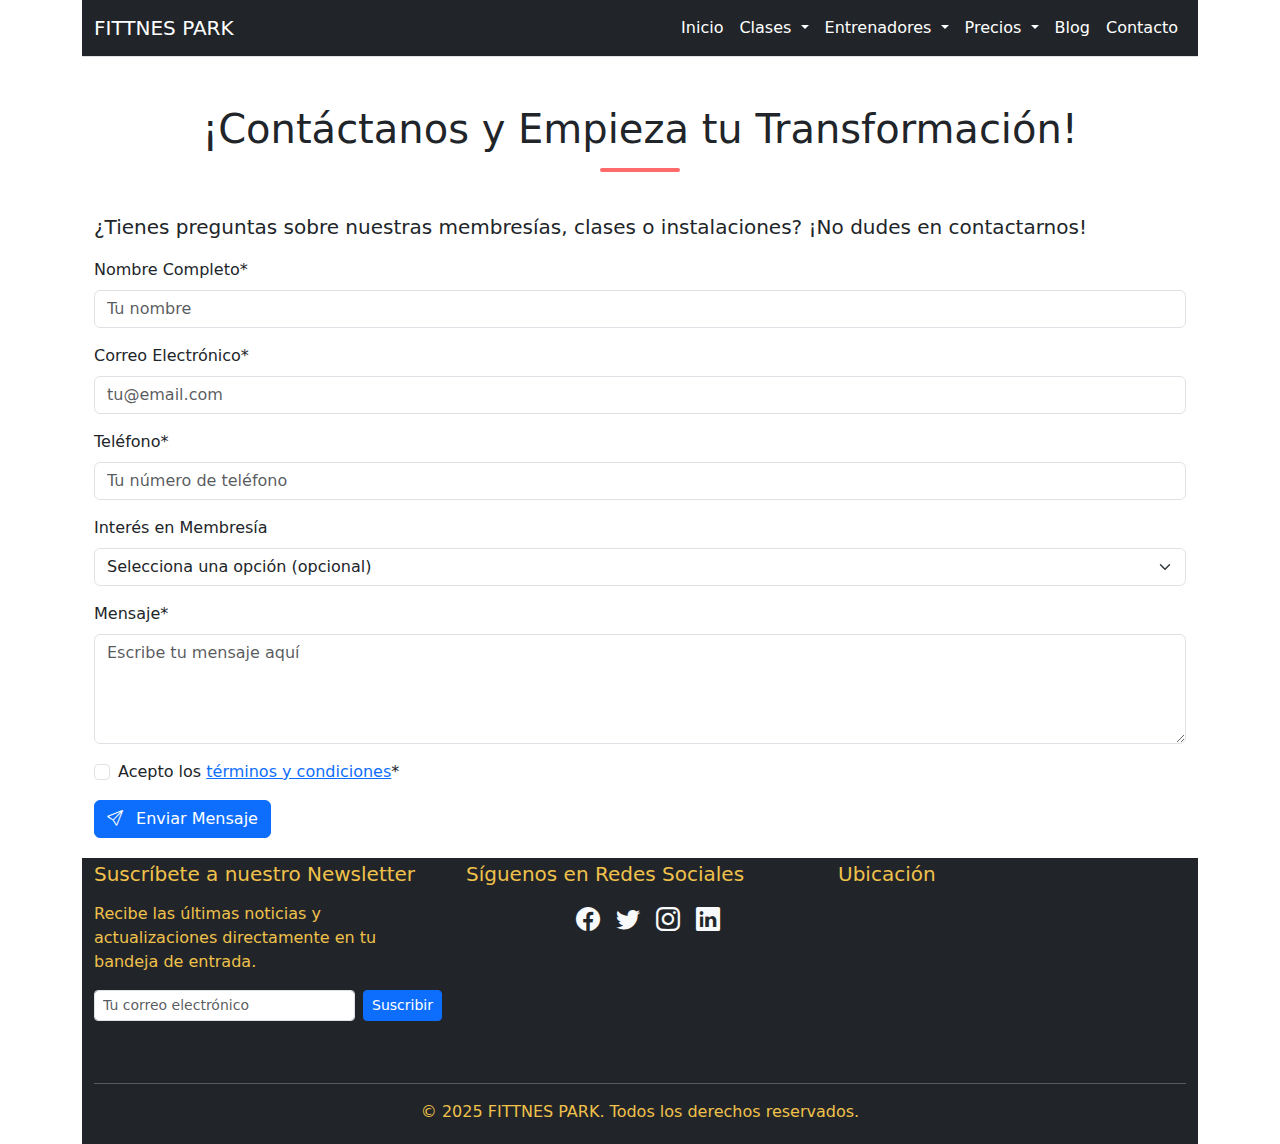
<file: pages/contacto.html>
<!DOCTYPE html>
<html lang="es">

<head>
  <meta charset="UTF-8">
  <meta name="viewport" content="width=device-width, initial-scale=1.0">
  <link rel="stylesheet" href="../css/bootstrap/bootstrap.min.css">
  <link rel="stylesheet" href="../css/bootstrap/bootstrap-icons.min.css">
  <link rel="stylesheet" href="../css/personalizado/header.css">
  <link rel="stylesheet" href="../css/personalizado/footer.css">
  <link rel="stylesheet" href="../css/personalizado/contacto.css">
  <title>Contacto</title>
</head>

<body>
  <div class="container">
    <!--Menu y sub-menu-->
    <header>
      <nav class="navbar navbar-dark bg-dark border-bottom border-body navbar-expand-lg">
        <div class="container-fluid">
          <a class="navbar-brand col-5 col-lg-auto" href="../index.html">FITTNES PARK</a>
          <button class="navbar-toggler" type="button" data-bs-toggle="collapse"
            data-bs-target="#navbarSupportedContent" aria-controls="navbarSupportedContent" aria-expanded="false"
            aria-label="Toggle navigation">
            <span class="navbar-toggler-icon"></span>
          </button>
          <div class="collapse navbar-collapse col-7" id="navbarSupportedContent">
            <ul class="navbar-nav ms-auto mb-2 mb-lg-0">
              <li class="nav-item">
                <a class="nav-link" aria-current="page" href="../index.html">Inicio</a>
              </li>

              <li class="nav-item dropdown">
                <a class="nav-link dropdown-toggle" aria-current="page" href="clases.html" role="button"
                  aria-expanded="true">
                  Clases
                </a>
                <ul class="dropdown-menu">
                  <li>
                    <h6 class="dropdown-header">Clases</h6>
                  </li>
                  <li>
                    <hr class="dropdown-divider">
                  </li>
                  <li><a class="dropdown-item" href="#">Yoga</a></li>
                  <li><a class="dropdown-item" href="#">Pilates</a></li>
                  <li><a class="dropdown-item" href="#">CrossFit</a></li>
                  <li><a class="dropdown-item" href="#">Spinning</a></li>
                  <li><a class="dropdown-item" href="#">Zumba</a></li>
                  <li>
                    <hr class="dropdown-divider">
                  </li>
                  <li>
                    <h6 class="dropdown-header">Niveles</h6>
                  </li>
                  <li><a class="dropdown-item" href="#">Principiantes</a></li>
                  <li><a class="dropdown-item" href="#">Intermedios</a></li>
                  <li><a class="dropdown-item" href="#">Avanzados</a></li>
                  <li><a class="dropdown-item" href="#">Personalizado</a></li>
                </ul>
              </li>

              <li class="nav-item dropdown">
                <a class="nav-link dropdown-toggle" href="entrenadores.html" role="button" aria-expanded="false">
                  Entrenadores
                </a>
                <ul class="dropdown-menu">
                  <li>
                    <h6 class="dropdown-header">Nuestro Equipo</h6>
                  </li>
                  <li>
                    <hr class="dropdown-divider">
                  </li>
                  <li><a class="dropdown-item" href="#">Todos los entrenadores</a></li>
                  <li><a class="dropdown-item" href="#">Especialistas en fuerza</a></li>
                  <li><a class="dropdown-item" href="#">Entrenadores cardiovasculares</a></li>
                  <li><a class="dropdown-item" href="#">Expertos en nutrición</a></li>
                  <li>
                    <hr class="dropdown-divider">
                  </li>
                  <li>
                    <h6 class="dropdown-header">Entrenamiento Personal</h6>
                  </li>
                  <li><a class="dropdown-item" href="#">Sesiones individuales</a></li>
                  <li><a class="dropdown-item" href="#">Planes a medida</a></li>
                  <li><a class="dropdown-item" href="#">Seguimiento online</a></li>
                  <li><a class="dropdown-item" href="#">Evaluación física</a></li>
                </ul>
              </li>

              <li class="nav-item dropdown">
                <a class="nav-link dropdown-toggle" href="precios.html" role="button" aria-expanded="false">
                  Precios
                </a>
                <ul class="dropdown-menu">
                  <li>
                    <h6 class="dropdown-header">Membresías</h6>
                  </li>
                  <li>
                    <hr class="dropdown-divider">
                  </li>
                  <li><a class="dropdown-item" href="#">Básica</a></li>
                  <li><a class="dropdown-item" href="#">Estándar</a></li>
                  <li><a class="dropdown-item" href="#">Premium</a></li>
                </ul>
              </li>

              <li class="nav-item">
                <a class="nav-link" aria-current="page" href="blog.html">Blog</a>
              </li>

              <li class="nav-item">
                <a class="nav-link" aria-current="page" href="contacto.html">Contacto</a>
              </li>
            </ul>
          </div>
        </div>
      </nav>
    </header>

    <!--Seccion de formulario de contacto-->
    <section>
      <div class="container mt-5">
        <h1>¡Contáctanos y Empieza tu Transformación!</h1>
        <p class="lead">¿Tienes preguntas sobre nuestras membresías, clases o instalaciones? ¡No dudes en contactarnos!
        </p>
        <!--Formulario de contacto-->
        <form id="contactForm" class="needs-validation" novalidate>
          <!--Campo de nombre-->
          <div class="mb-3">
            <label for="name" class="form-label">Nombre Completo*</label>
            <input type="text" class="form-control" id="name" name="name" placeholder="Tu nombre"
              pattern="[A-Za-zÁ-ú\s]{3,50}" required>
            <div class="invalid-feedback">Por favor ingresa tu nombre completo (3-50 caracteres).</div>
          </div>
          <!--Campo de correo electronico-->
          <div class="mb-3">
            <label for="email" class="form-label">Correo Electrónico*</label>
            <input type="email" class="form-control" id="email" name="email" placeholder="tu@email.com" required>
            <div class="invalid-feedback">Por favor ingresa un correo electrónico válido.</div>
          </div>
          <!--Campo de telefono-->
          <div class="mb-3">
            <label for="phone" class="form-label">Teléfono*</label>
            <input type="tel" class="form-control" id="phone" name="phone" placeholder="Tu número de teléfono"
              pattern="[0-9]{9,15}" required>
            <div class="invalid-feedback">Por favor ingresa un número de teléfono válido (9-15 dígitos).</div>
          </div>
          <!--Campo de interes en membresia-->
          <div class="mb-3">
            <label for="membershipInterest" class="form-label">Interés en Membresía</label>
            <select class="form-select" id="membershipInterest" name="membershipInterest">
              <option value="" selected>Selecciona una opción (opcional)</option>
              <option value="basica">Básica</option>
              <option value="estandar">Estándar</option>
              <option value="premium">Premium</option>
            </select>
          </div>
          <!--Campo de mensaje-->
          <div class="mb-3">
            <label for="message" class="form-label">Mensaje*</label>
            <textarea class="form-control" id="message" name="message" rows="4" placeholder="Escribe tu mensaje aquí"
              required></textarea>
            <div class="invalid-feedback">Por favor ingresa tu mensaje.</div>
          </div>
          <!--Campo de aceptacion de terminos y condiciones-->
          <div class="form-check mb-3">
            <input type="checkbox" class="form-check-input" id="terms" name="terms" required>
            <label class="form-check-label" for="terms">Acepto los <a href="#">términos y condiciones</a>*</label>
            <div class="invalid-feedback">Debes aceptar los términos y condiciones.</div>
          </div>
          <!--Boton de envio de mensaje-->
          <button type="submit" class="btn btn-primary" id="submitBtn">
            <i class="bi bi-send me-2"></i> Enviar Mensaje
            <span id="loadingSpinner" class="spinner-border spinner-border-sm  ms-2" role="status"
              aria-hidden="true"></span>

          </button>
        </form>
      </div>
      <!--Modal de confirmacion de envio de mensaje-->
      <div class="modal fade" id="confirmationModal" tabindex="-1" aria-labelledby="confirmationModalLabel"
        aria-hidden="true">
        <div class="modal-dialog modal-dialog-centered">
          <div class="modal-content">
            <div class="modal-header bg-success text-white">
              <h5 class="modal-title" id="confirmationModalLabel">¡Mensaje Enviado!</h5>
              <!--Boton de cerrar modal-->
              <button type="button" class="btn-close btn-close-white" data-bs-dismiss="modal"
                aria-label="Cerrar"></button>
            </div>
            <!--Contenido del modal-->
            <div class="modal-body text-center">
              <i class="bi bi-check-circle-fill text-success" style="font-size: 2em;"></i>
              <p class="mt-3">Gracias por contactarnos. Recibimos tu mensaje y te responderemos a la brevedad.</p>
            </div>
            <div class="modal-footer">
              <button type="button" class="btn btn-secondary" data-bs-dismiss="modal">Aceptar</button>
            </div>
          </div>
        </div>
      </div>


    </section>




    <!--Footer de la pagina web-->
    <footer class="bg-dark texto-footer py-1">
      <div class="container">
        <div class="row">
          <div class="col-md-4">
            <h5 class="mb-3">Suscríbete a nuestro Newsletter</h5>
            <p>Recibe las últimas noticias y actualizaciones directamente en tu bandeja de entrada.</p>


            <form id="newsletterForm" class="d-flex">
              <input type="email" class="form-control form-control-sm me-2" placeholder="Tu correo electrónico"
                required>
              <button type="submit" class="btn btn-primary btn-sm">Suscribir</button>
              <div id="spinner-container" class="ms-2" style="display: none;">
                <div class="spinner-border spinner-border-sm text-light" role="status">
                  <span class="visually-hidden">Cargando...</span>
                </div>
              </div>
              <div id="mensaje-suscripcion" class="ms-2 text-success" style="display: none;">
                ¡Suscripción exitosa!
              </div>
            </form>
          </div>
          <div class="col-md-4">
            <h5 class="mb-3">Síguenos en Redes Sociales</h5>
            <ul class="list-unstyled d-flex justify-content-center">
              <li class="ms-3"><a class="link-light" href="#"><i class="bi bi-facebook fs-4"></i></a></li>
              <li class="ms-3"><a class="link-light" href="#"><i class="bi bi-twitter fs-4"></i></a></li>
              <li class="ms-3"><a class="link-light" href="#"><i class="bi bi-instagram fs-4"></i></a></li>
              <li class="ms-3"><a class="link-light" href="#"><i class="bi bi-linkedin fs-4"></i></a></li>
            </ul>
          </div>
          <div class="col-md-4">
            <h5 class="mb-3">Ubicación</h5>
            <iframe
              src="https://www.google.com/maps/embed?pb=!1m18!1m12!1m3!1d1641.2043152548918!2d-58.78885506142281!3d-34.644381793234935!2m3!1f0!2f0!3f0!3m2!1i1024!2i768!4f13.1!3m3!1m2!1s0x95bc9525fcbe8dd3%3A0xcc8ca2fdcd2a9b41!2sFitness%20Park%20Gym!5e0!3m2!1ses!2sar!4v1743893452495!5m2!1ses!2sar"
              allowfullscreen="" loading="lazy" referrerpolicy="no-referrer-when-downgrade"></iframe>
          </div>
        </div>
        <hr class="text-light mt-4">
        <div class="row">
          <div class="col-md-12 text-center">
            <p>&copy; 2025 FITTNES PARK. Todos los derechos reservados.</p>
          </div>
        </div>
      </div>
    </footer>
  </div>



  <script src="../js/bootstrap/bootstrap.min.js"></script>
  <script src="../js/jquery/jquery-3.7.1.min.js"></script>
  <script src="../js/jquery/personalizado/desplegar-menu.js"> </script>
  <script src="../js/jquery/personalizado/spinner-newsletter.js"></script>
  <script src="../js/jquery/personalizado/formulario-contacto.js"></script>
</body>

</html>
</file>
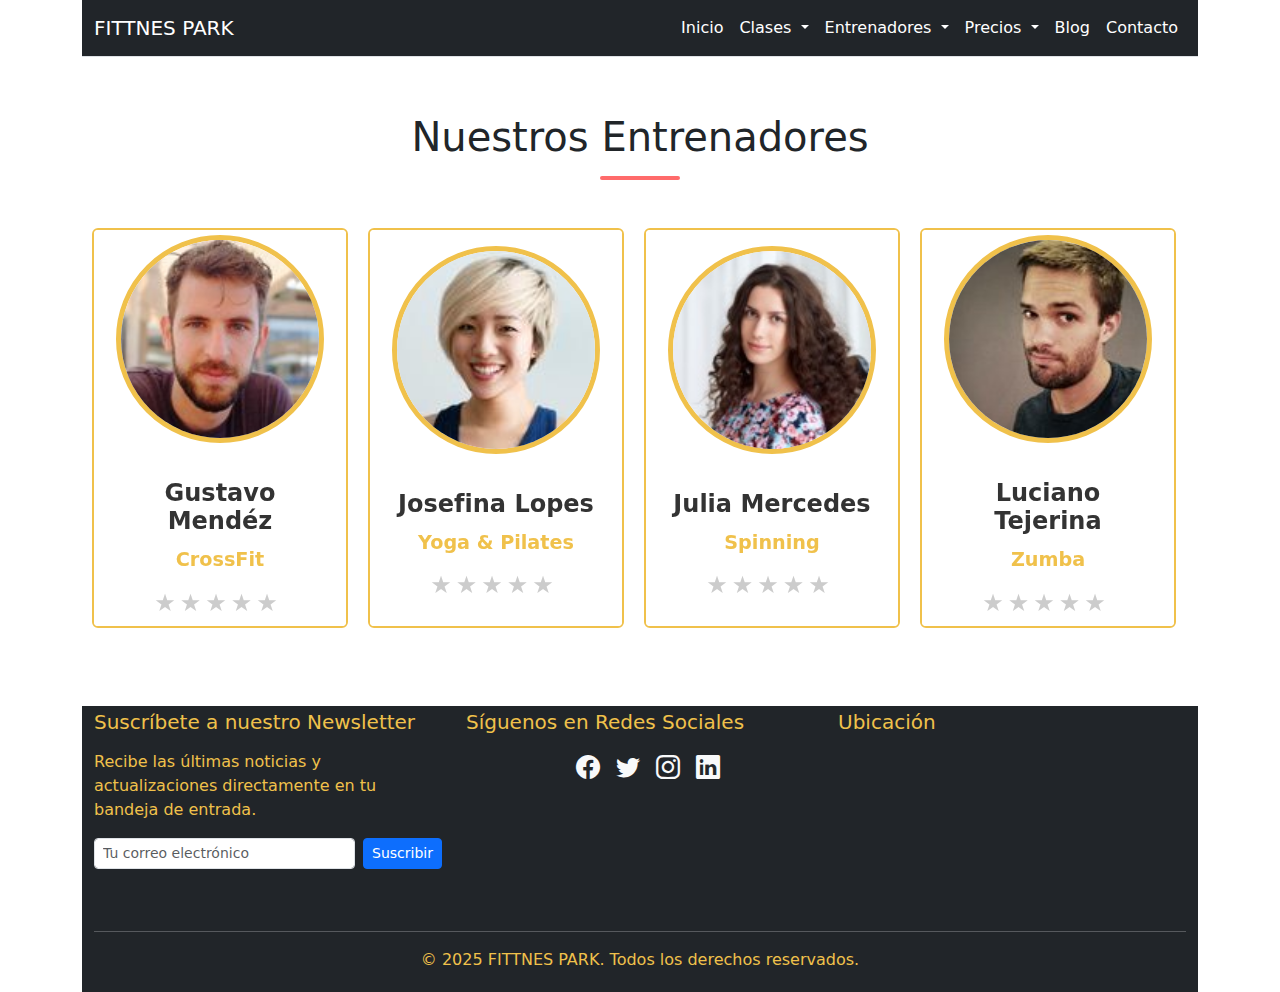
<file: pages/entrenadores.html>
<!DOCTYPE html>
<html lang="es">

<head>
  <meta charset="UTF-8">
  <meta name="viewport" content="width=device-width, initial-scale=1.0">
  <link rel="stylesheet" href="../css/bootstrap/bootstrap.min.css">
  <link rel="stylesheet" href="../css/bootstrap/bootstrap-icons.min.css">
  <link rel="stylesheet" href="../css/personalizado/header.css">
  <link rel="stylesheet" href="../css/personalizado/footer.css">
  <link rel="stylesheet" href="../css/personalizado/entrenadores.css">
  <title>Entrenadores</title>
</head>

<body>

  <div class="container">
    <!--Menu y sub-menu-->
    <header>
      <nav class="navbar navbar-dark bg-dark border-bottom border-body navbar-expand-lg">
        <div class="container-fluid">
          <a class="navbar-brand col-5 col-lg-auto" href="../index.html">FITTNES PARK</a>
          <button class="navbar-toggler" type="button" data-bs-toggle="collapse"
            data-bs-target="#navbarSupportedContent" aria-controls="navbarSupportedContent" aria-expanded="false"
            aria-label="Toggle navigation">
            <span class="navbar-toggler-icon"></span>
          </button>
          <div class="collapse navbar-collapse col-7" id="navbarSupportedContent">
            <ul class="navbar-nav ms-auto mb-2 mb-lg-0">
              <li class="nav-item">
                <a class="nav-link" aria-current="page" href="../index.html">Inicio</a>
              </li>

              <li class="nav-item dropdown">
                <a class="nav-link dropdown-toggle" aria-current="page" href="clases.html" role="button"
                  aria-expanded="true">
                  Clases
                </a>
                <ul class="dropdown-menu">
                  <li>
                    <h6 class="dropdown-header">Clases</h6>
                  </li>
                  <li>
                    <hr class="dropdown-divider">
                  </li>
                  <li><a class="dropdown-item" href="#">Yoga</a></li>
                  <li><a class="dropdown-item" href="#">Pilates</a></li>
                  <li><a class="dropdown-item" href="#">CrossFit</a></li>
                  <li><a class="dropdown-item" href="#">Spinning</a></li>
                  <li><a class="dropdown-item" href="#">Zumba</a></li>
                  <li>
                    <hr class="dropdown-divider">
                  </li>
                  <li>
                    <h6 class="dropdown-header">Niveles</h6>
                  </li>
                  <li><a class="dropdown-item" href="#">Principiantes</a></li>
                  <li><a class="dropdown-item" href="#">Intermedios</a></li>
                  <li><a class="dropdown-item" href="#">Avanzados</a></li>
                  <li><a class="dropdown-item" href="#">Personalizado</a></li>
                </ul>
              </li>

              <li class="nav-item dropdown">
                <a class="nav-link dropdown-toggle" href="entrenadores.html" role="button" aria-expanded="false">
                  Entrenadores
                </a>
                <ul class="dropdown-menu">
                  <li>
                    <h6 class="dropdown-header">Nuestro Equipo</h6>
                  </li>
                  <li>
                    <hr class="dropdown-divider">
                  </li>
                  <li><a class="dropdown-item" href="#">Todos los entrenadores</a></li>
                  <li><a class="dropdown-item" href="#">Especialistas en fuerza</a></li>
                  <li><a class="dropdown-item" href="#">Entrenadores cardiovasculares</a></li>
                  <li><a class="dropdown-item" href="#">Expertos en nutrición</a></li>
                  <li>
                    <hr class="dropdown-divider">
                  </li>
                  <li>
                    <h6 class="dropdown-header">Entrenamiento Personal</h6>
                  </li>
                  <li><a class="dropdown-item" href="#">Sesiones individuales</a></li>
                  <li><a class="dropdown-item" href="#">Planes a medida</a></li>
                  <li><a class="dropdown-item" href="#">Seguimiento online</a></li>
                  <li><a class="dropdown-item" href="#">Evaluación física</a></li>
                </ul>
              </li>

              <li class="nav-item dropdown">
                <a class="nav-link dropdown-toggle" href="precios.html" role="button" aria-expanded="false">
                  Precios
                </a>
                <ul class="dropdown-menu">
                  <li>
                    <h6 class="dropdown-header">Membresías</h6>
                  </li>
                  <li>
                    <hr class="dropdown-divider">
                  </li>
                  <li><a class="dropdown-item" href="#">Básica</a></li>
                  <li><a class="dropdown-item" href="#">Estándar</a></li>
                  <li><a class="dropdown-item" href="#">Premium</a></li>
                </ul>
              </li>

              <li class="nav-item">
                <a class="nav-link" aria-current="page" href="blog.html">Blog</a>
              </li>

              <li class="nav-item">
                <a class="nav-link" aria-current="page" href="contacto.html">Contacto</a>
              </li>
            </ul>
          </div>
        </div>
      </nav>
    </header>

    <!--Seccion de las Tarjetas Entrenadores-->
    <section class="seccion-entrenadores">
      <h1>Nuestros Entrenadores</h1>
      <div class="container mt-5 ">
        <div class=" row row-cols-xxl-4 row-cols-xl-4 row-cols-lg-3 row-cols-md-2 align-content-center">
          <!--Tarjeta 1-->
          <div class="card card-flip">
            <div class="card-inner">
              <div class="card-front">
                <img src="../img/entrenadores/gustavo-mendez.jpg"
                  class="card-img-top rounded-circle mx-auto d-block imagen-entrenador mt-3" alt="Foto del Entrenador">
                <div class="card-body text-center">
                  <h5 class="card-title">Gustavo Mendéz</h5>
                  <p class="card-text card-texto-especialidad">CrossFit</p>
                  <div class="rating-container justify-content-center">
                    <div class="rating">
                      <input type="radio" id="star5-gm-1" name="rating-gm-1" value="5" hidden>
                      <label for="star5-gm-1" class="star">&#9733;</label>
                      <input type="radio" id="star4-gm-1" name="rating-gm-1" value="4" hidden>
                      <label for="star4-gm-1" class="star">&#9733;</label>
                      <input type="radio" id="star3-gm-1" name="rating-gm-1" value="3" hidden>
                      <label for="star3-gm-1" class="star">&#9733;</label>
                      <input type="radio" id="star2-gm-1" name="rating-gm-1" value="2" hidden>
                      <label for="star2-gm-1" class="star">&#9733;</label>
                      <input type="radio" id="star1-gm-1" name="rating-gm-1" value="1" hidden>
                      <label for="star1-gm-1" class="star">&#9733;</label>
                    </div>
                    <span class="rating-value"></span>
                  </div>
                </div>
              </div>
              <div class="card-back d-flex flex-column justify-content-center align-items-center">
                <div class="card-back-entrenador">
                  <h2 class="card-back-entrenador">Gustavo Méndez</h2>
                  <p class="card-back-descripcion">10 años de experiencia</p>
                </div>

                <div class="skill-item">
                  <h3 class="skill-titulo">Pureza</h3>
                  <div class="progress" role="progressbar" aria-label="Nivel de Pureza" aria-valuenow="80"
                    aria-valuemin="0" aria-valuemax="100">
                    <div class="progress-bar text-bg-success" style="width: 80%">80%</div>
                  </div>
                </div>

                <div class="skill-item">
                  <h3 class="skill-titulo">Fuerza</h3>
                  <div class="progress" role="progressbar" aria-label="Nivel de Fuerza" aria-valuenow="85"
                    aria-valuemin="0" aria-valuemax="100">
                    <div class="progress-bar text-bg-success" style="width: 85%">85%</div>
                  </div>
                </div>
                <div class="skill-item">
                  <h3 class="skill-titulo">Resistencia</h3>
                  <div class="progress" role="progressbar" aria-label="Nivel de Resistencia" aria-valuenow="78"
                    aria-valuemin="0" aria-valuemax="100">
                    <div class="progress-bar text-bg-info" style="width: 78%">78%</div>
                  </div>
                </div>
                <div class="skill-item">
                  <h3 class="skill-titulo">Velocidad</h3>
                  <div class="progress" role="progressbar" aria-label="Nivel de Velocidad" aria-valuenow="80"
                    aria-valuemin="0" aria-valuemax="100">
                    <div class="progress-bar text-bg-danger" style="width: 80%">80%</div>
                  </div>
                </div>

                <p class="card-back-frase">"No hay atajos para cualquier lugar que valga la pena ir."</p>
              </div>
            </div>
          </div>


          <!--Tarjeta 2-->
          <div class="card card-flip">
            <div class="card-inner">
              <div class="card-front">
                <img src="../img/entrenadores/josefina-lopes.jpg"
                  class="card-img-top rounded-circle mx-auto d-block imagen-entrenador mt-3" alt="Foto del Entrenador">
                <div class="card-body text-center">
                  <h5 class="card-title">Josefina Lopes</h5>
                  <p class="card-text card-texto-especialidad">Yoga & Pilates</p>
                  <div class="rating-container justify-content-center">
                    <div class="rating">
                      <input type="radio" id="star5-gm-2" name="rating-gm-2" value="5" hidden>
                      <label for="star5-gm-2" class="star">&#9733;</label>
                      <input type="radio" id="star4-gm-2" name="rating-gm-2" value="4" hidden>
                      <label for="star4-gm-2" class="star">&#9733;</label>
                      <input type="radio" id="star3-gm-2" name="rating-gm-2" value="3" hidden>
                      <label for="star3-gm-2" class="star">&#9733;</label>
                      <input type="radio" id="star2-gm-2" name="rating-gm-2" value="2" hidden>
                      <label for="star2-gm-2" class="star">&#9733;</label>
                      <input type="radio" id="star1-gm-2" name="rating-gm-2" value="1" hidden>
                      <label for="star1-gm-2" class="star">&#9733;</label>
                    </div>
                    <span class="rating-value"></span>
                  </div>
                </div>
              </div>
              <div class="card-back d-flex flex-column justify-content-center align-items-center">
                <div class="card-back-entrenador">
                  <h2 class="card-back-entrenador">Josefina Lopes</h2>
                  <p class="card-back-descripcion">8 años de experiencia</p>
                </div>

                <div class="skill-item">
                  <h3 class="skill-titulo">Fuerza</h3>
                  <div class="progress" role="progressbar" aria-label="Success example" aria-valuenow="85"
                    aria-valuemin="0" aria-valuemax="100">
                    <div class="progress-bar text-bg-success" style="width: 85%">85%</div>
                  </div>
                </div>
                <div class="skill-item">
                  <h3 class="skill-titulo">Flexibilidad</h3>
                  <div class="progress" role="progressbar" aria-label="Info example" aria-valuenow="78"
                    aria-valuemin="0" aria-valuemax="100">
                    <div class="progress-bar text-bg-info" style="width: 92%">92%</div>
                  </div>
                </div>
                <div class="skill-item">
                  <h3 class="skill-titulo">Meditación</h3>
                  <div class="progress" role="progressbar" aria-label="Danger example" aria-valuenow="80"
                    aria-valuemin="0" aria-valuemax="100">
                    <div class="progress-bar text-bg-danger" style="width: 95%">95%</div>
                  </div>
                </div>

                <p class="card-back-frase">"Respira el presente, exhala el límite."
                </p>
              </div>
            </div>
          </div>

          <!--Tarjeta 3-->
          <div class="card card-flip">
            <div class="card-inner">
              <div class="card-front">
                <img src="../img/entrenadores/julia-mercedes.jpg"
                  class="card-img-top rounded-circle mx-auto d-block imagen-entrenador mt-3" alt="Foto del Entrenador">
                <div class="card-body text-center">
                  <h5 class="card-title">Julia Mercedes</h5>
                  <p class="card-text card-texto-especialidad">Spinning</p>
                  <div class="rating-container justify-content-center">
                    <div class="rating">
                      <input type="radio" id="star5-gm-3" name="rating-gm-3" value="5" hidden>
                      <label for="star5-gm-3" class="star">&#9733;</label>
                      <input type="radio" id="star4-gm-3" name="rating-gm-3" value="4" hidden>
                      <label for="star4-gm-3" class="star">&#9733;</label>
                      <input type="radio" id="star3-gm-3" name="rating-gm-3" value="3" hidden>
                      <label for="star3-gm-3" class="star">&#9733;</label>
                      <input type="radio" id="star2-gm-3" name="rating-gm-3" value="2" hidden>
                      <label for="star2-gm-3" class="star">&#9733;</label>
                      <input type="radio" id="star1-gm-3" name="rating-gm-3" value="1" hidden>
                      <label for="star1-gm-3" class="star">&#9733;</label>
                    </div>
                    <span class="rating-value"></span>
                  </div>
                </div>
              </div>
              <div class="card-back d-flex flex-column justify-content-center align-items-center">
                <div class="card-back-entrenador">
                  <h2 class="card-back-entrenador">Julia Mercedes</h2>
                  <p class="card-back-descripcion">12 años de experiencia</p>
                </div>

                <div class="skill-item">
                  <h3 class="skill-titulo">Fuerza</h3>
                  <div class="progress" role="progressbar" aria-label="Success example" aria-valuenow="85"
                    aria-valuemin="0" aria-valuemax="100">
                    <div class="progress-bar text-bg-success" style="width: 88%">88%</div>
                  </div>
                </div>
                <div class="skill-item">
                  <h3 class="skill-titulo">Flexibilidad</h3>
                  <div class="progress" role="progressbar" aria-label="Info example" aria-valuenow="78"
                    aria-valuemin="0" aria-valuemax="100">
                    <div class="progress-bar text-bg-info" style="width: 92%">92%</div>
                  </div>
                </div>
                <div class="skill-item">
                  <h3 class="skill-titulo">Resistencia</h3>
                  <div class="progress" role="progressbar" aria-label="Danger example" aria-valuenow="80"
                    aria-valuemin="0" aria-valuemax="100">
                    <div class="progress-bar text-bg-danger" style="width: 95%">95%</div>
                  </div>
                </div>

                <p class="card-back-frase">"La energía se libera, la meta se acerca."</p>
              </div>
            </div>
          </div>

          <!--Tarjeta 4-->
          <div class="card card-flip">
            <div class="card-inner">
              <div class="card-front">
                <img src="../img/entrenadores/luciano-tejerina.jpg"
                  class="card-img-top rounded-circle mx-auto d-block imagen-entrenador mt-3" alt="Foto del Entrenador">
                <div class="card-body text-center">
                  <h5 class="card-title">Luciano Tejerina</h5>
                  <p class="card-text card-texto-especialidad">Zumba</p>
                  <div class="rating-container justify-content-center">
                    <div class="rating">
                      <input type="radio" id="star5-gm-4" name="rating-gm-4" value="5" hidden>
                      <label for="star5-gm-4" class="star">&#9733;</label>
                      <input type="radio" id="star4-gm-4" name="rating-gm-4" value="4" hidden>
                      <label for="star4-gm-4" class="star">&#9733;</label>
                      <input type="radio" id="star3-gm-4" name="rating-gm-4" value="3" hidden>
                      <label for="star3-gm-4" class="star">&#9733;</label>
                      <input type="radio" id="star2-gm-4" name="rating-gm-4" value="2" hidden>
                      <label for="star2-gm-4" class="star">&#9733;</label>
                      <input type="radio" id="star1-gm-4" name="rating-gm-4" value="1" hidden>
                      <label for="star1-gm-4" class="star">&#9733;</label>
                    </div>
                    <span class="rating-value"></span>
                  </div>
                </div>
              </div>
              <div class="card-back d-flex flex-column justify-content-center align-items-center">
                <div class="card-back-entrenador">
                  <h2 class="card-back-entrenador">Luciano Tejerina</h2>
                  <p class="card-back-descripcion">10 años de experiencia</p>
                </div>

                <div class="skill-item">
                  <h3 class="skill-titulo">Fuerza</h3>
                  <div class="progress" role="progressbar" aria-label="Success example" aria-valuenow="85"
                    aria-valuemin="0" aria-valuemax="100">
                    <div class="progress-bar text-bg-success" style="width: 88%">88%</div>
                  </div>
                </div>
                <div class="skill-item">
                  <h3 class="skill-titulo">Flexibilidad</h3>
                  <div class="progress" role="progressbar" aria-label="Info example" aria-valuenow="78"
                    aria-valuemin="0" aria-valuemax="100">
                    <div class="progress-bar text-bg-info" style="width: 92%">92%</div>
                  </div>
                </div>
                <div class="skill-item">
                  <h3 class="skill-titulo">Resistencia</h3>
                  <div class="progress" role="progressbar" aria-label="Danger example" aria-valuenow="80"
                    aria-valuemin="0" aria-valuemax="100">
                    <div class="progress-bar text-bg-danger" style="width: 95%">95%</div>
                  </div>
                </div>

                <p class="card-back-frase">"El ritmo te guía, la energía te transforma."</p>
              </div>
            </div>
          </div>



        </div>

      </div>


    </section>


    <!--Footer de la pagina web-->
    <footer class="bg-dark texto-footer py-1">
      <div class="container">
        <div class="row">
          <div class="col-md-4">
            <h5 class="mb-3">Suscríbete a nuestro Newsletter</h5>
            <p>Recibe las últimas noticias y actualizaciones directamente en tu bandeja de entrada.</p>


            <form id="newsletterForm" class="d-flex">
              <input type="email" class="form-control form-control-sm me-2" placeholder="Tu correo electrónico"
                required>
              <button type="submit" class="btn btn-primary btn-sm">Suscribir</button>
              <div id="spinner-container" class="ms-2" style="display: none;">
                <div class="spinner-border spinner-border-sm text-light" role="status">
                  <span class="visually-hidden">Cargando...</span>
                </div>
              </div>
              <div id="mensaje-suscripcion" class="ms-2 text-success" style="display: none;">
                ¡Suscripción exitosa!
              </div>
            </form>
          </div>
          <div class="col-md-4">
            <h5 class="mb-3">Síguenos en Redes Sociales</h5>
            <ul class="list-unstyled d-flex justify-content-center">
              <li class="ms-3"><a class="link-light" href="#"><i class="bi bi-facebook fs-4"></i></a></li>
              <li class="ms-3"><a class="link-light" href="#"><i class="bi bi-twitter fs-4"></i></a></li>
              <li class="ms-3"><a class="link-light" href="#"><i class="bi bi-instagram fs-4"></i></a></li>
              <li class="ms-3"><a class="link-light" href="#"><i class="bi bi-linkedin fs-4"></i></a></li>
            </ul>
          </div>
          <div class="col-md-4">
            <h5 class="mb-3">Ubicación</h5>
            <iframe
              src="https://www.google.com/maps/embed?pb=!1m18!1m12!1m3!1d1641.2043152548918!2d-58.78885506142281!3d-34.644381793234935!2m3!1f0!2f0!3f0!3m2!1i1024!2i768!4f13.1!3m3!1m2!1s0x95bc9525fcbe8dd3%3A0xcc8ca2fdcd2a9b41!2sFitness%20Park%20Gym!5e0!3m2!1ses!2sar!4v1743893452495!5m2!1ses!2sar"
              allowfullscreen="" loading="lazy" referrerpolicy="no-referrer-when-downgrade"></iframe>
          </div>
        </div>
        <hr class="text-light mt-4">
        <div class="row">
          <div class="col-md-12 text-center">
            <p>&copy; 2025 FITTNES PARK. Todos los derechos reservados.</p>
          </div>
        </div>
      </div>
    </footer>
  </div>



  <script src="../js/bootstrap/bootstrap.min.js"></script>
  <script src="../js/jquery/jquery-3.7.1.min.js"></script>
  <script src="../js/jquery/personalizado/desplegar-menu.js"> </script>
  <script src="../js/jquery/personalizado/spinner-newsletter.js"></script>

  <script src="../js/jquery/personalizado/rating.js"></script>
  <script src="../js/jquery/personalizado/habilidad-animada.js"></script>
</body>

</html>
</file>
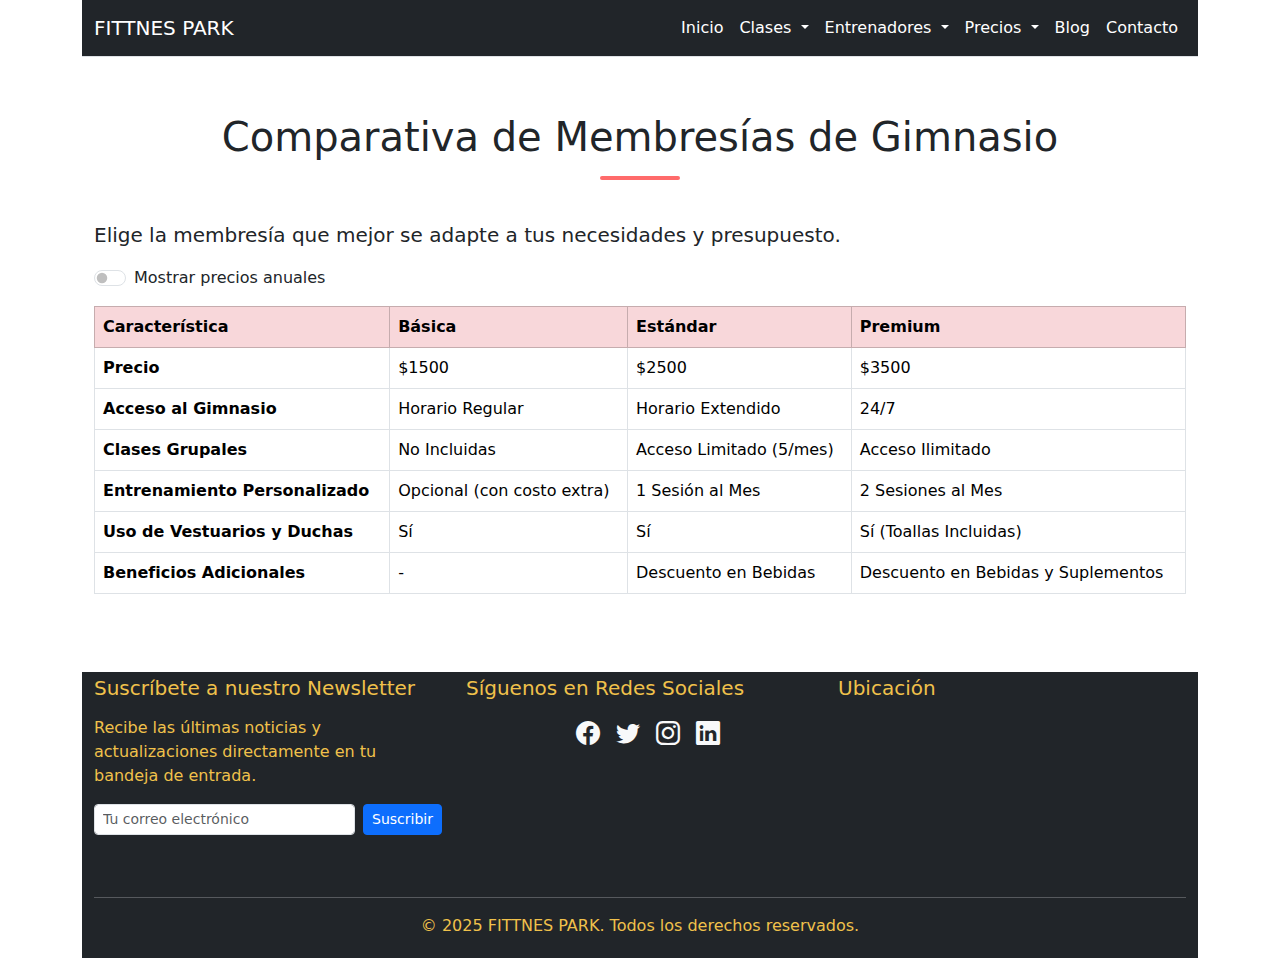
<file: pages/precios.html>
<!DOCTYPE html>
<html lang="es">

<head>
  <meta charset="UTF-8">
  <meta name="viewport" content="width=device-width, initial-scale=1.0">
  <link rel="stylesheet" href="../css/bootstrap/bootstrap.min.css">
  <link rel="stylesheet" href="../css/bootstrap/bootstrap-icons.min.css">
  <link rel="stylesheet" href="../css/personalizado/header.css">
  <link rel="stylesheet" href="../css/personalizado/footer.css">
  <link rel="stylesheet" href="../css/personalizado/precios.css">
  <title>Precios</title>
</head>

<body>

  <div class="container">
    <!--Menu y sub-menu-->
    <header>
      <nav class="navbar navbar-dark bg-dark border-bottom border-body navbar-expand-lg">
        <div class="container-fluid">
          <a class="navbar-brand col-5 col-lg-auto" href="../index.html">FITTNES PARK</a>
          <button class="navbar-toggler" type="button" data-bs-toggle="collapse"
            data-bs-target="#navbarSupportedContent" aria-controls="navbarSupportedContent" aria-expanded="false"
            aria-label="Toggle navigation">
            <span class="navbar-toggler-icon"></span>
          </button>
          <div class="collapse navbar-collapse col-7" id="navbarSupportedContent">
            <ul class="navbar-nav ms-auto mb-2 mb-lg-0">
              <li class="nav-item">
                <a class="nav-link" aria-current="page" href="../index.html">Inicio</a>
              </li>

              <li class="nav-item dropdown">
                <a class="nav-link dropdown-toggle" aria-current="page" href="clases.html" role="button"
                  aria-expanded="true">
                  Clases
                </a>
                <ul class="dropdown-menu">
                  <li>
                    <h6 class="dropdown-header">Clases</h6>
                  </li>
                  <li>
                    <hr class="dropdown-divider">
                  </li>
                  <li><a class="dropdown-item" href="#">Yoga</a></li>
                  <li><a class="dropdown-item" href="#">Pilates</a></li>
                  <li><a class="dropdown-item" href="#">CrossFit</a></li>
                  <li><a class="dropdown-item" href="#">Spinning</a></li>
                  <li><a class="dropdown-item" href="#">Zumba</a></li>
                  <li>
                    <hr class="dropdown-divider">
                  </li>
                  <li>
                    <h6 class="dropdown-header">Niveles</h6>
                  </li>
                  <li><a class="dropdown-item" href="#">Principiantes</a></li>
                  <li><a class="dropdown-item" href="#">Intermedios</a></li>
                  <li><a class="dropdown-item" href="#">Avanzados</a></li>
                  <li><a class="dropdown-item" href="#">Personalizado</a></li>
                </ul>
              </li>

              <li class="nav-item dropdown">
                <a class="nav-link dropdown-toggle" href="entrenadores.html" role="button" aria-expanded="false">
                  Entrenadores
                </a>
                <ul class="dropdown-menu">
                  <li>
                    <h6 class="dropdown-header">Nuestro Equipo</h6>
                  </li>
                  <li>
                    <hr class="dropdown-divider">
                  </li>
                  <li><a class="dropdown-item" href="#">Todos los entrenadores</a></li>
                  <li><a class="dropdown-item" href="#">Especialistas en fuerza</a></li>
                  <li><a class="dropdown-item" href="#">Entrenadores cardiovasculares</a></li>
                  <li><a class="dropdown-item" href="#">Expertos en nutrición</a></li>
                  <li>
                    <hr class="dropdown-divider">
                  </li>
                  <li>
                    <h6 class="dropdown-header">Entrenamiento Personal</h6>
                  </li>
                  <li><a class="dropdown-item" href="#">Sesiones individuales</a></li>
                  <li><a class="dropdown-item" href="#">Planes a medida</a></li>
                  <li><a class="dropdown-item" href="#">Seguimiento online</a></li>
                  <li><a class="dropdown-item" href="#">Evaluación física</a></li>
                </ul>
              </li>

              <li class="nav-item dropdown">
                <a class="nav-link dropdown-toggle" href="precios.html" role="button" aria-expanded="false">
                  Precios
                </a>
                <ul class="dropdown-menu">
                  <li>
                    <h6 class="dropdown-header">Membresías</h6>
                  </li>
                  <li>
                    <hr class="dropdown-divider">
                  </li>
                  <li><a class="dropdown-item" href="#">Básica</a></li>
                  <li><a class="dropdown-item" href="#">Estándar</a></li>
                  <li><a class="dropdown-item" href="#">Premium</a></li>
                </ul>
              </li>

              <li class="nav-item">
                <a class="nav-link" aria-current="page" href="blog.html">Blog</a>
              </li>

              <li class="nav-item">
                <a class="nav-link" aria-current="page" href="contacto.html">Contacto</a>
              </li>
            </ul>
          </div>
        </div>
      </nav>
    </header>

    <!--Seccion de la tabla para comparar precios-->
    <section>
      <div class="container mt-5">
        <h1>Comparativa de Membresías de Gimnasio</h1>
        <p class="lead">Elige la membresía que mejor se adapte a tus necesidades y presupuesto.</p>
        <!--Boton para mostrar precios anuales-->
        <div class="form-check form-switch mb-3">
          <input class="form-check-input" type="checkbox" role="switch" id="precioToggle">
          <label class="form-check-label" for="precioToggle">Mostrar precios anuales</label>
        </div>
        <!--Tabla para comparar precios-->
        <table class="table table-bordered table-hover">
          <!--Fila de las caracteristicas-->
          <thead class="table-danger">
            <tr>
              <th scope="col">Característica</th>
              <th scope="col">Básica</th>
              <th scope="col">Estándar</th>
              <th scope="col">Premium</th>
            </tr>
          </thead>
          <!--Fila de los precios-->
          <tbody>
            <tr>
              <th scope="row">Precio</th>
              <td data-precio-mensual="1500" data-precio-anual="16200" data-bs-toggle="tooltip" data-bs-placement="top"
                title="Precio mensual: $1500. Precio anual (10% descuento): $16200">$1500</td>
              <td data-precio-mensual="2500" data-precio-anual="27000" data-bs-toggle="tooltip" data-bs-placement="top"
                title="Precio mensual: $2500. Precio anual (10% descuento): $27000">$2500</td>
              <td data-precio-mensual="3500" data-precio-anual="37800" data-bs-toggle="tooltip" data-bs-placement="top"
                title="Precio mensual: $3500. Precio anual (10% descuento): $37800">$3500</td>
            </tr>
            <tr>
              <th scope="row">Acceso al Gimnasio</th>
              <td data-bs-toggle="tooltip" data-bs-placement="top"
                title="Acceso durante el horario regular del gimnasio.">Horario Regular</td>
              <td data-bs-toggle="tooltip" data-bs-placement="top"
                title="Acceso en un horario más amplio que la membresía básica.">Horario Extendido</td>
              <td data-bs-toggle="tooltip" data-bs-placement="top"
                title="Acceso al gimnasio las 24 horas del día, los 7 días de la semana.">24/7</td>
            </tr>
            <tr>
              <th scope="row">Clases Grupales</th>
              <td data-bs-toggle="tooltip" data-bs-placement="top"
                title="Las clases grupales no están incluidas en esta membresía.">No Incluidas</td>
              <td data-bs-toggle="tooltip" data-bs-placement="top"
                title="Se permite la asistencia a un máximo de 5 clases grupales por mes.">Acceso Limitado (5/mes)</td>
              <td data-bs-toggle="tooltip" data-bs-placement="top"
                title="Acceso ilimitado a todas las clases grupales ofrecidas.">Acceso Ilimitado</td>
            </tr>
            <tr>
              <th scope="row">Entrenamiento Personalizado</th>
              <td data-bs-toggle="tooltip" data-bs-placement="top"
                title="Las sesiones de entrenamiento personal están disponibles con un costo adicional.">Opcional (con
                costo extra)</td>
              <td data-bs-toggle="tooltip" data-bs-placement="top"
                title="Incluye una sesión de entrenamiento personal de cortesía cada mes.">1 Sesión al Mes</td>
              <td data-bs-toggle="tooltip" data-bs-placement="top"
                title="Incluye dos sesiones de entrenamiento personal de cortesía cada mes.">2 Sesiones al Mes</td>
            </tr>
            <tr>
              <th scope="row">Uso de Vestuarios y Duchas</th>
              <td data-bs-toggle="tooltip" data-bs-placement="top"
                title="Acceso a los vestuarios y duchas del gimnasio.">Sí</td>
              <td data-bs-toggle="tooltip" data-bs-placement="top"
                title="Acceso a los vestuarios y duchas del gimnasio.">Sí</td>
              <td data-bs-toggle="tooltip" data-bs-placement="top"
                title="Acceso a los vestuarios y duchas del gimnasio, con toallas proporcionadas.">Sí (Toallas
                Incluidas)</td>
            </tr>
            <tr>
              <th scope="row">Beneficios Adicionales</th>
              <td data-bs-toggle="tooltip" data-bs-placement="top"
                title="No se incluyen beneficios adicionales en esta membresía.">-</td>
              <td data-bs-toggle="tooltip" data-bs-placement="top"
                title="Obtén descuentos en la compra de bebidas en el gimnasio.">Descuento en Bebidas</td>
              <td data-bs-toggle="tooltip" data-bs-placement="top"
                title="Obtén descuentos en bebidas y suplementos disponibles en el gimnasio.">Descuento en Bebidas y
                Suplementos</td>
            </tr>
          </tbody>
        </table>
      </div>
    </section>



    <!--Footer de la pagina web-->
    <footer class="bg-dark texto-footer py-1">
      <div class="container">
        <div class="row">
          <div class="col-md-4">
            <h5 class="mb-3">Suscríbete a nuestro Newsletter</h5>
            <p>Recibe las últimas noticias y actualizaciones directamente en tu bandeja de entrada.</p>


            <form id="newsletterForm" class="d-flex">
              <input type="email" class="form-control form-control-sm me-2" placeholder="Tu correo electrónico"
                required>
              <button type="submit" class="btn btn-primary btn-sm">Suscribir</button>
              <div id="spinner-container" class="ms-2" style="display: none;">
                <div class="spinner-border spinner-border-sm text-light" role="status">
                  <span class="visually-hidden">Cargando...</span>
                </div>
              </div>
              <div id="mensaje-suscripcion" class="ms-2 text-success" style="display: none;">
                ¡Suscripción exitosa!
              </div>
            </form>
          </div>
          <div class="col-md-4">
            <h5 class="mb-3">Síguenos en Redes Sociales</h5>
            <ul class="list-unstyled d-flex justify-content-center">
              <li class="ms-3"><a class="link-light" href="#"><i class="bi bi-facebook fs-4"></i></a></li>
              <li class="ms-3"><a class="link-light" href="#"><i class="bi bi-twitter fs-4"></i></a></li>
              <li class="ms-3"><a class="link-light" href="#"><i class="bi bi-instagram fs-4"></i></a></li>
              <li class="ms-3"><a class="link-light" href="#"><i class="bi bi-linkedin fs-4"></i></a></li>
            </ul>
          </div>
          <div class="col-md-4">
            <h5 class="mb-3">Ubicación</h5>
            <iframe
              src="https://www.google.com/maps/embed?pb=!1m18!1m12!1m3!1d1641.2043152548918!2d-58.78885506142281!3d-34.644381793234935!2m3!1f0!2f0!3f0!3m2!1i1024!2i768!4f13.1!3m3!1m2!1s0x95bc9525fcbe8dd3%3A0xcc8ca2fdcd2a9b41!2sFitness%20Park%20Gym!5e0!3m2!1ses!2sar!4v1743893452495!5m2!1ses!2sar"
              allowfullscreen="" loading="lazy" referrerpolicy="no-referrer-when-downgrade"></iframe>
          </div>
        </div>
        <hr class="text-light mt-4">
        <div class="row">
          <div class="col-md-12 text-center">
            <p>&copy; 2025 FITTNES PARK. Todos los derechos reservados.</p>
          </div>
        </div>
      </div>
    </footer>
  </div>



  <script src="../js/bootstrap/bootstrap.min.js"></script>
  <script src="../js/jquery/jquery-3.7.1.min.js"></script>
  <script src="../js/jquery/personalizado/desplegar-menu.js"> </script>
  <script src="../js/jquery/personalizado/spinner-newsletter.js"></script>
  <script src="../js/jquery/personalizado/cambiar-precio.js"></script>
</body>

</html>
</file>
<file: css/personalizado/header.css>
/*Estilos del submenu */
.sub-menu {
    min-width: 550px;
}

/*Estilos de los enlaces del menu */
.nav-link{
    color: white;
}

/*Estilos de los enlaces del menu al pasar el mouse */
.nav-link:hover{
    color: #f0c14b;
}
</file>
<file: css/personalizado/footer.css>
/*Estilos del texto del footer */
.texto-footer{
    color: #f0c14b;
}

/*Estilos del footer */
footer{
    margin-top: 20px;
}

/*Estilos del mapa */
.mapa{
    width: 100%;
    height: 150px;
    border: 0;
}
</file>
<file: css/personalizado/index.css>
:root {
    --primary: #FF6B6B;
    --secondary: #4ECDC4;
    --dark: #292F36;
    --light: #c0ffaa;
    --accent: #FFE66D;
    --testimonio: #f54d4d;
}

h1 {
    text-align: center;
    margin-top: 20px;
    margin-bottom: 40px;
}

h1::after {
    content: '';
    display: block;
    width: 80px;
    height: 4px;
    background: var(--primary);
    margin: 15px auto 0;
    border-radius: 2px;
}
/*Estilos de la hero */
.hero {
    position: relative;
    overflow: hidden;
    width: 100%;
    height: 100vh; /* Ajusta la altura según tus necesidades */
}
/*Estilos para el video de fondo*/      
#video-background {
    position: absolute;
    top: 50%;
    left: 50%;
    min-width: 100%;
    min-height: 100%;
    width: auto;
    height: auto;
    transform: translate(-50%, -50%);
    z-index: -1;
}

/*Estilos para el overlay*/
.hero::before { /* Overlay animado */
    content: '';
    position: absolute;
    top: 0;
    left: 0;
    width: 100%;
    height: 100%;
    background-color: rgba(0, 0, 0, 0.6); /* Overlay oscuro semitransparente */
    opacity: 0; /* Inicialmente oculto */
    z-index: 0;
}

/*Estilos para el contenido de la hero*/
.hero-content {
    position: absolute;
    top: 50%;
    left: 50%;
    transform: translate(-50%, -50%);
    text-align: center;
    color: white;
    z-index: 1; /* Asegura que el contenido esté sobre el video y el overlay inicial */
    opacity: 0; /* Inicialmente oculto para la animación */
    transform: translate(-50%, calc(-50% + 50px)); /* Inicialmente deslizado hacia abajo */
}

/*Estilos para el titulo de la hero*/
.hero-titulo {
    font-size: 3.5rem;
    font-weight: bold;
    margin-bottom: 20px;
}

/*Estilos para el parrafo de la hero*/
.hero-parrafo {
    font-size: 1.2rem;
    margin-bottom: 30px;
}

/*Estilos para el boton de la hero*/
.cta-button {
    display: inline-block;
    padding: 15px 30px;
    background-color: #007bff;
    color: white;
    text-decoration: none;
    border-radius: 5px;
    font-weight: bold;
    transition: background-color 0.3s ease;
}

/*Estilos para el efecto hover del boton de la hero*/
.cta-button:hover {
    background-color: #0056b3;
}


/*Estilos para las tarjetas*/
.card {
    margin-right: 20px;
    margin-left: 20px;
    padding: 0px;
}

/*Estilos para el efecto hover*/
.card:hover {
    transform: translateY(-10px);
    box-shadow: 0 15px 40px var(--primary);
}

/*Estilos para el efecto hover*/
.card::before {
    content: '';
    position: absolute;
    top: 0;
    left: 0;
    width: 100%;
    height: 100%;
    background: linear-gradient(to bottom, rgba(0, 0, 0, 0) 0%, var(--accent) 100%);
    opacity: 0;
    transition: opacity 0.4s;
    z-index: 1;
}

/*Estilos para el efecto hover*/
.card:hover::before {
    opacity: 1;
}

/*Estilos para el tiempo y la dificultad*/
.class-col-time, .class-col-difficulty {
    padding: 0px;
}

/*Estilos para el icono de tiempo*/
.class-time::before {
    content: '⏱️';
    margin-right: 2px;
}

/*Estilos para el icono de dificultad*/
.class-difficulty::before {
    content: '💪';
    margin-right: 2px;
}

/*Estilos para el contenedor de testimonios*/
.testimonios {
    margin-top: 40px;

}

/*Estilos para las tarjetas de testimonios*/
.testimonio-card {
    background-color: var(--light);
    padding: 20px;
    border-radius: 10px;
    text-align: center;
}

/*Estilos para la imagen de testimonios*/
.testimonio-imagen {
    width: 80px;
    height: 80px;
    border-radius: 50%;
    object-fit: cover;
    margin: 0 auto 15px;
}

/*Estilos para el nombre del autor*/
.info-autor {
    margin-top: 0.3rem;
}

/*Estilos para el nombre del autor*/
.info-autor h4 {
    display: inline-block;
    font-size: 1.3rem;
    color: var(--testimonio);
}

/*Estilos para el nombre del autor*/
.info-autor h5 {
    color: var(--testimonio);
    font-weight: bold;
    font-size: 1rem;
    display: inline-block;
}

/*Estilos para el texto de testimonios*/
.testimonio-texto {
    font-style: italic;
    margin-bottom: 10px;
}

.stat-card {
    background-color: #eaf4ff;
    padding: 20px;
    border-radius: 20px;
    text-align: center;
    width: 250px;
    height: 250px;
    box-shadow: 0 4px 8px rgba(0, 0, 0, 0.1);
}

@media (max-width: 825px) {
    .stat-card {
        width: 100%;
        margin-bottom: 20px;
    }
}

@media (max-width: 841px) {
    .stat-card {
        width: 100%;
        margin-bottom: 20px;
    }
}

/*Estilos para el valor de las estadisticas*/
.stat-value {
    font-size: 2.5rem;
    font-weight: bold;
    color: #f1a532;
}

/*Estilos para el label de las estadisticas*/
.stat-label {
    font-size: 1.3rem;
    color: #bb40ec;
    font-weight: bold;
}

/*Estilos para el icono de las estadisticas*/
.stat-icon {
    width: 60px;
    height: 60px;
    background-color: var(--accent);
    border-radius: 50%;
    display: flex;
    align-items: center;
    justify-content: center;
    margin: 0 auto 20px;
    font-size: 1.5rem;
    color: var(--dark);
}
</file>
<file: css/personalizado/blog.css>
.seccion-blog {
    margin-top: 2rem;
    margin-bottom: 2rem;
}

h1 {
  text-align: center;
  margin-top: 20px;
  margin-bottom: 40px;
}

h1::after {
  content: '';
  display: block;
  width: 80px;
  height: 4px;
  background: #FF6B6B;
  margin: 15px auto 0;
  border-radius: 2px;
}

/*Contenedor de los articulos*/
.grid-container {
    display: grid;
    grid-template-columns: repeat(auto-fit, minmax(300px, 1fr));
    gap: 20px;
    padding: 20px;
}

/*Articulo*/
.article {
    border: 1px solid #ccc;
    padding: 15px;
    border-radius: 8px;
}

/*Titulo del articulo*/
.article-title {
    font-size: 1.5rem;
    margin-bottom: 10px;
    color: #007bff;
}

/*Imagen del articulo*/
.article-image {
    width: 100%;
    height: auto;
    margin-bottom: 10px;
    border-radius: 5px;
}

/*Cita del articulo*/
.blockquote {
    font-style: italic;
    color: #6c757d;
    border-left: 5px solid #007bff;
    padding-left: 10px;
    margin-top: 15px;
}

/*Avatar del usuario*/  
.avatar {
    width: 40px;
    height: 40px;
    border-radius: 50%;
    background-color: #f0f0f0;
    display: flex;
    justify-content: center;
    align-items: center;
    font-size: 1.2rem; /* Esto podría afectar el tamaño del ícono */
    color: #555; /* Esto podría afectar el color del ícono si no se especifica directamente en el <i> */
    position: relative;
    overflow: hidden;
  }

  /*Icono del avatar*/
  .avatar i.bi-person {
    font-size: 1.5rem; /* Ajusta el tamaño del ícono */
    color: #333; /* Ajusta el color del ícono */
  }

  /*Comentario*/
  .comment {
    display: flex;
    margin-bottom: 1.5rem;
  }

  /*Avatar del comentario*/
  .comment .avatar {
    margin-right: 1rem;
  }

  /*Cuerpo del comentario*/
  .comment-body {
    flex-grow: 1;
  }

  /*Botones del comentario*/
  .comment-actions button {
    margin-right: 0.5rem;
  }

  /*Comentario destacado*/
  .highlighted {
    background-color: #fff3cd;
    padding: 0.5rem;
    border-radius: 0.25rem;
  }

  /*Formulario de respuesta*/
  .reply-form {
    margin-top: 1rem;
    padding-left: 1rem;
    border-left: 2px solid #ccc;
  }
</file>
<file: css/personalizado/clases.css>
h1 {
  text-align: center;
  margin-top: 20px;
  margin-bottom: 40px;
}

h1::after {
  content: '';
  display: block;
  width: 80px;
  height: 4px;
  background: #FF6B6B;
  margin: 15px auto 0;
  border-radius: 2px;
}


/*Estilos de la galeria de clases */ 
.galeria-clases{
    margin-top:2rem;

}

/*Estilos de los span de las tarjetas de las clases */
.card-body span{
  margin-top: 0.5rem;
  margin-bottom: 0.8rem;
}

/*Estilos de las tarjetas de las clases */  
.card-masonry {
    width: 250px; 
    margin-bottom: 20px;
}

/*Estilos de la imagen con overlay */


  .item-with-overlay {
    position: relative;
    overflow: hidden;
  }

  /*Estilos del overlay */  
  .overlay {
    position: absolute;
    top: 0;
    left: 0;
    width: 100%;
    height: 100%;
    background-color: rgba(0, 0, 0, 0.837);
    color: white;
    display: flex;
    flex-direction: column;
    justify-content: center;
    align-items: center;
    opacity: 0;
    transition: opacity 0.3s ease;
    text-align: center;
  }

  /*Estilos del overlay al pasar el mouse */  
  .item-with-overlay:hover .overlay {
    opacity: 1;
  }

  /*Estilos del texto del overlay */  
  .overlay p {
    margin-bottom: 5px;
  }

/*Estilos de la tabla de horarios de clase*/

.tabla-horarios{
    margin-top: 2.5rem;
    margin-bottom: 4rem;
}

/*Estilos de la celda de yoga */
.color-celda.yoga{
    background-color: #70e28f;
    color: #000000;
    
}

/*Estilos de la celda de spinning */
.color-celda.spinning{
    background-color: #efe560;
}

/*Estilos de la celda de zumba */
.color-celda.zumba{
    background-color: #f6a2f6;
}

/*Estilos de la celda de crossfit */
.color-celda.crossfit{
    background-color: #2cedd0;
}

/*Estilos de la celda de pilates */
.color-celda.pilates{
    background-color: #bfc0e3;
}

/*Estilos de la celda de color */
.color-celda {
    border: 1px solid #000000;
    padding: 6px;
    border-radius: 10px;   
}
</file>
<file: css/personalizado/contacto.css>
/*Estilos del loading spinner */
#loadingSpinner {
    display: none; /* Oculto inicialmente */
}

h1 {
    text-align: center;
    margin-top: 20px;
    margin-bottom: 40px;
  }
  
  h1::after {
    content: '';
    display: block;
    width: 80px;
    height: 4px;
    background: #FF6B6B;
    margin: 15px auto 0;
    border-radius: 2px;
  }
</file>
<file: css/personalizado/entrenadores.css>
h1 {
    text-align: center;
    margin-top: 20px;
    margin-bottom: 40px;
  }
  
  h1::after {
    content: '';
    display: block;
    width: 80px;
    height: 4px;
    background: #FF6B6B;
    margin: 15px auto 0;
    border-radius: 2px;
  }

.seccion-entrenadores {
    margin-top: 5%;
    margin-bottom: 7%;
}

/*Imagen del entrenador */
.imagen-entrenador {
    width: 13rem;
    height: auto;
    object-fit: cover;
    border-radius: 50%;
    border: 5px solid #f0c14b;
    margin-bottom: 20px;
    margin-top: 20px;
}

/*Texto de la especialidad de la card frontal */
.card-texto-especialidad {
    font-size: 1.2rem;
    font-weight: bold;
    margin-bottom: 10px;
    color: #f0c14b;
}


.card {
    width: 16rem;
    height: 25rem;
    border: 2px solid #f0c14b;
    margin-left: 10px;
    margin-right: 10px;
    padding: 0%;
    
}

/*Contenedor de las estrellas*/
.rating-container {
    display: flex;
    align-items: center;
}

.rating {
    display: inline-flex;
    flex-direction: row-reverse; /* Para que la estrella 5 esté a la izquierda*/ 
}

.rating input[type="radio"] {
    display: none;
}

/*Estrellas*/
.rating label {
    font-size: 1.5rem;
    color: #ccc;
    cursor: pointer;
    margin: 0 2px;
}

/*Estrellas al pasar el mouse*/
.rating label:hover,
.rating label:hover ~ label {
    color: gold;
}

/*Estrellas seleccionadas*/
.rating input[type="radio"]:checked ~ label {
    color: gold;
}

/*Valor de las estrellas*/
.rating-value {
    margin-left: 0.5rem;
    font-size: 1rem;
    color: #6c757d;
}

/*Titulo de la card frontal */
.card-title {
    font-size: 1.5rem;
    font-weight: bold;
    margin-bottom: 10px;
}

/*Flip de la card */
.card-flip {
    perspective: 1000px;
}

.card-inner {
    width: 100%;
    height: 100%;
    transition: transform 2s ease-in-out;
    transform-style: preserve-3d;
}

/*Flip de la card al pasar el mouse*/
.card-flip:hover .card-inner {
    transform: rotateY(180deg);
}

/*Card frontal y card trasera */
.card-front, 
.card-back {
    position: absolute;
    width: 100%;
    height: 100%;
    backface-visibility: hidden;
    display: flex;
    flex-direction: column;
    align-items: center;
    justify-content: center;
    text-align: center;
    border-radius: 0.25rem; /* Para que coincida con el borde de la card */
}

/*Card frontal */
.card-front {
    background-color: #fff;
    color: #333;
}

/*Card trasera */
.card-back {
    background-color: #383636;
    color: #ffffff;
    transform: rotateY(180deg);
    width: 100%;
}

/*Titulo de la card trasera */
.card-back-entrenador {
    font-size: 1.2rem;
    font-weight: bold;
    margin-bottom: 2px;
}

/*Descripcion de la card trasera */
.card-back-descripcion {
    font-size: 1rem;
    margin-bottom: 10px;
}

/*Skill de la card trasera */
.skill-item {
    margin-bottom: 10px;
}

/*Titulo de la skill de la card trasera */
.card-back-titulo {
    font-size: 1.2rem;
    font-weight: bold;
    margin-bottom: 10px;
}

/*Label de la skill de la card trasera */
.skill-titulo {
    font-size: 1rem;
    margin-bottom: 3px;
    font-weight: bold;
    display: block;
}

/*Barra de progreso de la skill de la card trasera */
.progress {
    height: 1.4rem;
    width: 10rem;
    border: #333 1px solid;

}

/*Texto de la barra de progreso de la skill de la card trasera */
.progress-bar {
    font-size: 0.9rem;
}

/*Frase de la card trasera */
.card-back-frase {
    padding-left: 2rem;
    padding-right: 2rem;
    font-size: 1rem;
    margin-top: 15px;
    font-style: italic;
}
</file>
<file: css/personalizado/precios.css>
section {
    margin-top: 5%;
    margin-bottom: 7%;
}

h1 {
    text-align: center;
    margin-top: 20px;
    margin-bottom: 40px;
  }
  
  h1::after {
    content: '';
    display: block;
    width: 80px;
    height: 4px;
    background: #FF6B6B;
    margin: 15px auto 0;
    border-radius: 2px;
  }


/*Estilos de la tabla de precios */
.table tbody tr:hover {
    cursor: pointer;
}
</file>
